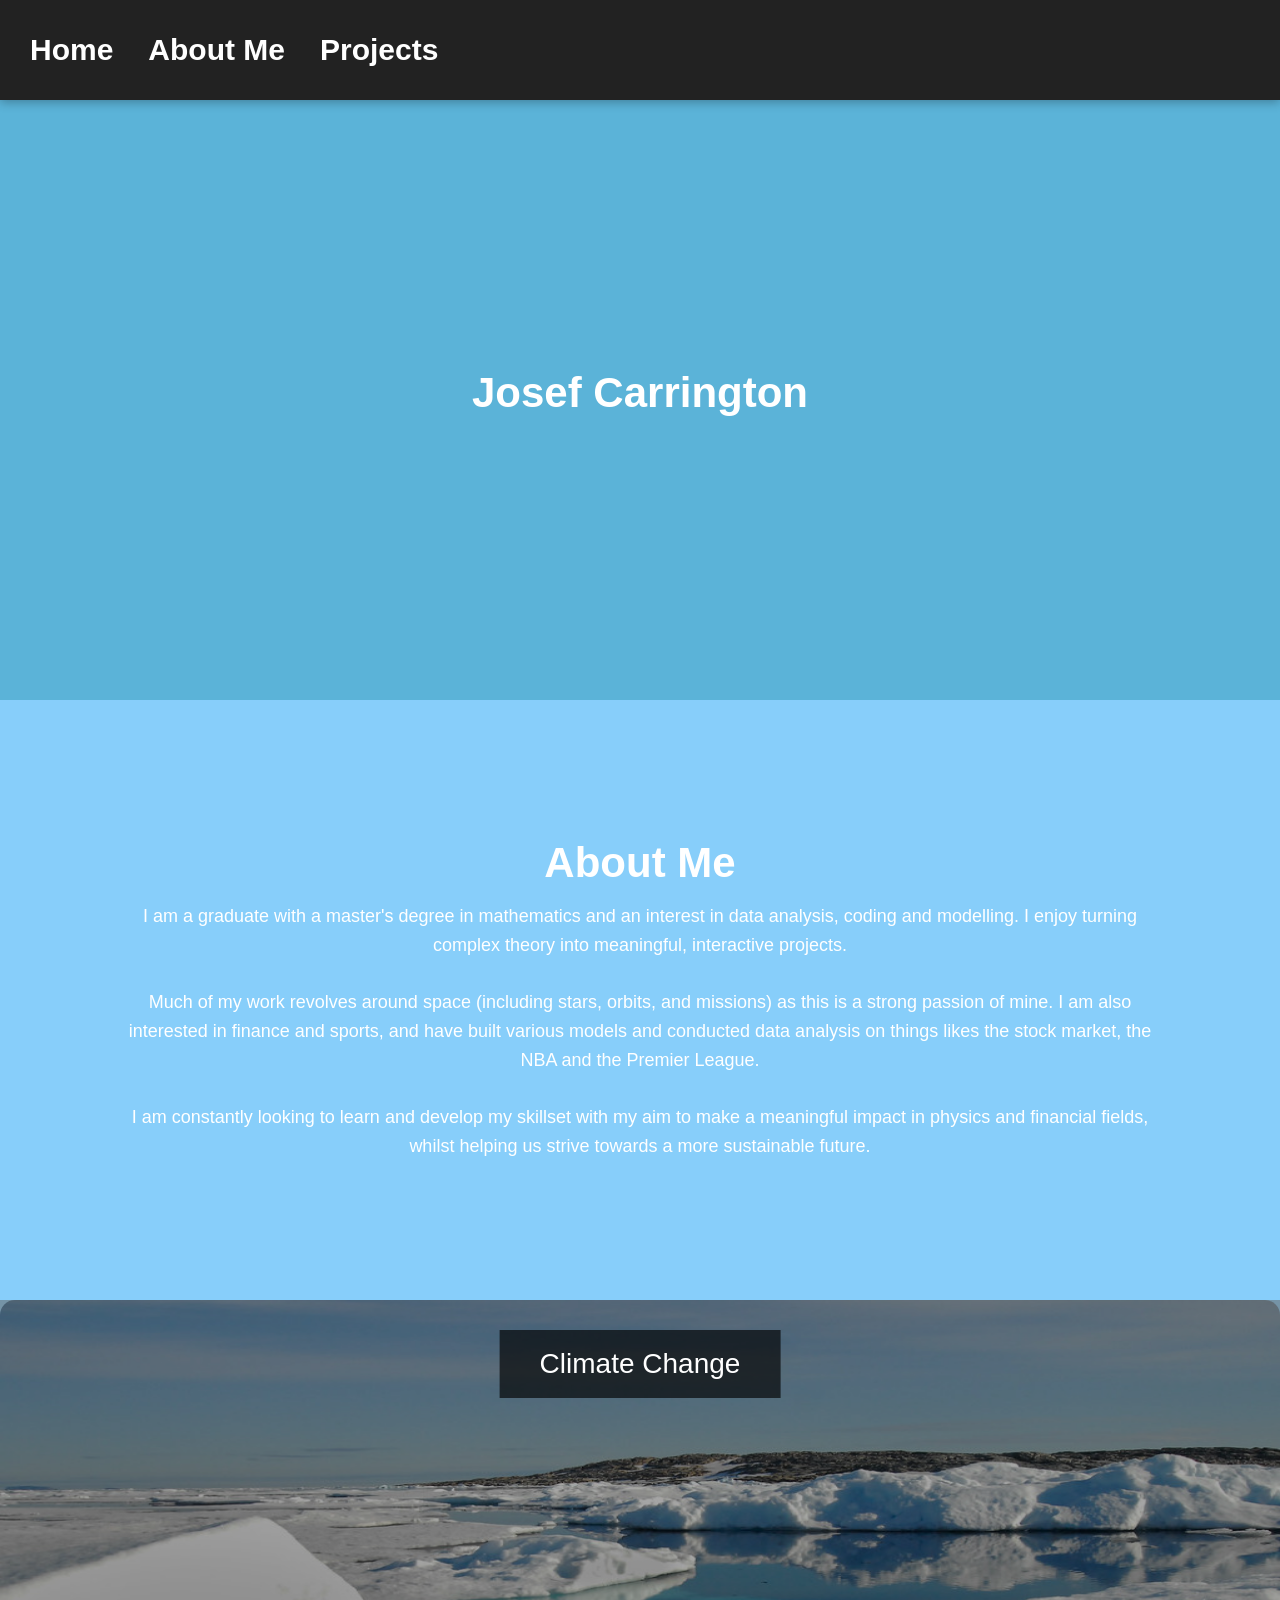
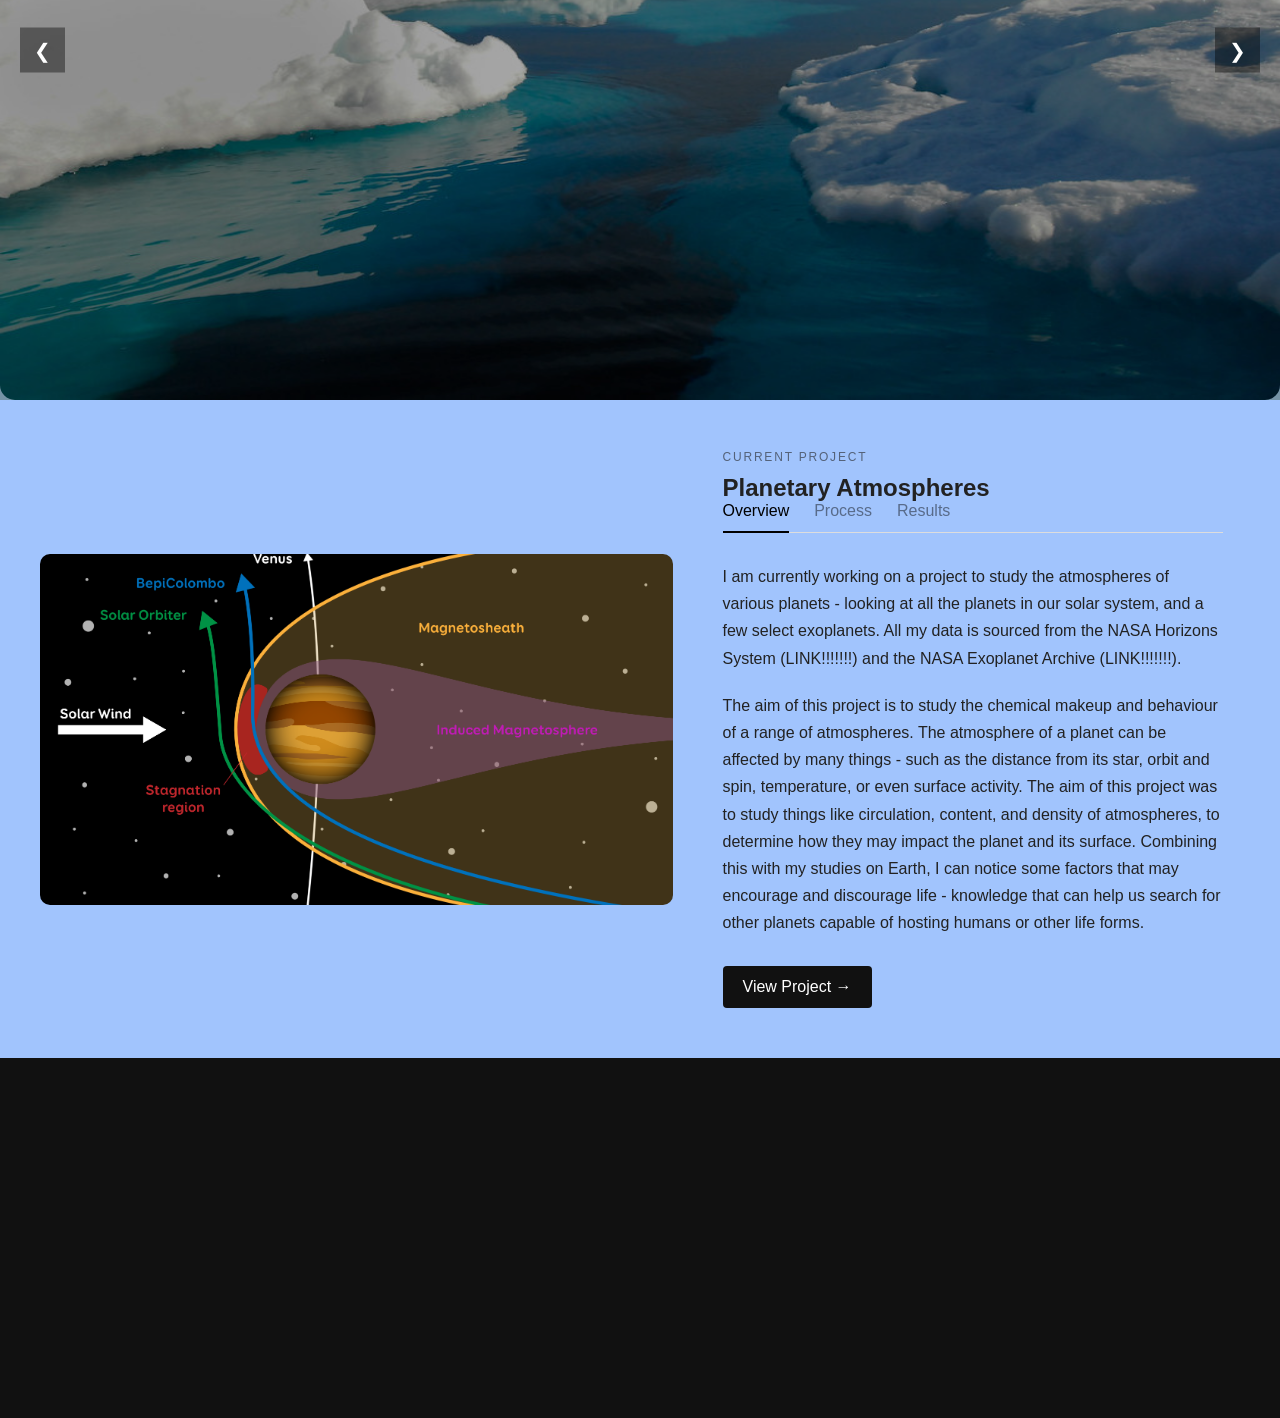
<file: index.html>
<!DOCTYPE html>
<html lang="en">

<head>
  <meta charset="UTF-8">
  <title>HOMEPAGE</title>
  <link rel="stylesheet" href="style.css">
  <script src="script.js" defer></script>
</head>

    <body>
    <nav id="navbar">
        <!-- add links to other pages in site navigation bar -->
        <ul class="nav-list">
        <li><a href="index.html">Home</a></li>
        <li><a href="html/about.html">About Me</a></li>
        <li><a href="html/projects.html">Projects</a></li>
        </ul>
        <!-- may add a logo ?? in the top right -->
    </nav>

    <main class="main-content">
        <!-- first y block featuring a large box w name -->
        <section class="firstsection" id="web">
                <div class="box-main">
                    <div class="firstHalf">
                        <h1 class="text-big">Josef Carrington
                        </h1>
                    </div>
                </div>
            </section>

            <!-- second y block featuring a short intro -->
            <section class="secondsection" id="summary">
                <div class="box-main">
                    <div class="firstHalf">
                        <h1 class="text-big">
                            About Me
                        </h1>
                        <p class="intro-text">
                            I am a graduate with a master's degree in mathematics and an 
                            interest in data analysis, coding and modelling. I enjoy turning 
                            complex theory into meaningful, interactive projects.
                            <br><br> 
                            Much of my work revolves around space (including stars, orbits, 
                            and missions) as this is a strong passion of mine. I am also 
                            interested in finance and sports, and have built various models 
                            and conducted data analysis on things likes the stock market, 
                            the NBA and the Premier League. 
                            <br><br> 
                            I am constantly looking to learn and develop my skillset with my 
                            aim to make a meaningful impact in physics and financial fields, 
                            whilst helping us strive towards a more sustainable future. 
                        </p>
                    </div>
                    <!-- FIND OUT MORE link -->
                </div>
            </section>

            <!-- third y block contains a gallery of my projects -->
            <section class="home-gallery" aria-label="Featured projects">
            <div class="gallery-track">

                <!-- change images for each project ?????? -->
                <a href="html/projects.html#project-1" class="gallery-slide">
                    <img src="images/homepage-images/ice-caps.jpg" alt="Project 1">
                    <span class="gallery-title">
                        Climate Change
                    </span>
                </a>
                <a href="html/projects.html#project-2" class="gallery-slide">
                    <img src="images/homepage-images/stock-market.jpg" alt="Project 2">
                    <span class="gallery-title">
                        Stock Market
                    </span>
                </a>
                <a href="html/projects.html#project-3" class="gallery-slide">
                    <img src="images/homepage-images/perseverance.jpg" alt="Project 3">
                    <span class="gallery-title">
                        NASA Missions
                    </span>
                </a>
                <a href="html/projects.html#project-4" class="gallery-slide">
                    <img src="images/homepage-images/bball.jpg" alt="Project 4">
                    <span class="gallery-title">
                        Additional Projects
                    </span>
                </a>

            </div>
            <!-- buttons to scroll through gallery -->
            <button class="gallery-button gallery-prev" aria-label="Previous project">
                &#10094;
            </button>
            <button class="gallery-button gallery-next" aria-label="Next project">
                &#10095;
            </button>

            </section>


            <!-- fourth y-block with my current project -->
            <section class="current-project">
            <div class="current-project-image">
                <img src="images/homepage-images/atm-placeholder.png" alt="Project preview">
            </div>
            <div class="current-project-info">
                <p class="section-label">CURRENT PROJECT</p>
                <h2>Planetary Atmospheres</h2>
                <div class="project-tabs">
                <button class="tab active" data-tab="overview">Overview</button>
                <button class="tab" data-tab="process">Process</button>
                <button class="tab" data-tab="results">Results</button>
                </div>
                <div class="project-content">
                <div class="content-panel active" id="overview">
                    <p>
                        I am currently working on a project to study the atmospheres of various 
                        planets - looking at all the planets in our solar system, and a few select 
                        exoplanets. All my data is sourced from the NASA Horizons System (LINK!!!!!!!) 
                        and the NASA Exoplanet Archive (LINK!!!!!!!). 
                    </p>
                    <p>
                        The aim of this project is to study the chemical makeup and behaviour 
                        of a range of atmospheres. The atmosphere of a planet can be affected by 
                        many things - such as the distance from its star, orbit and spin, 
                        temperature, or even surface activity. The aim of this project was to 
                        study things like circulation, content, and density of atmospheres, to 
                        determine how they may impact the planet and its surface. Combining this 
                        with my studies on Earth, I can notice some factors that may encourage and 
                        discourage life - knowledge that can help us search for other planets 
                        capable of hosting humans or other life forms. 
                    </p>
                </div>
                <div class="content-panel" id="process">
                    <p>
                        I began by gathering data on the planets in our solar system and compiling 
                        these into one large dataset. From here I could generate plots of things 
                        like temperatures, elements and their density, atmospheric density, and 
                        atmospheric depth - which will be used later for comparison. I also adapted 
                        my oceanic circulation model to simulate the movement within the atmosphere 
                        - adding features like Jupiter's red spot. This model could then produce 
                        snapshots of the atmosphere, showing temperatures, pressures, and movement 
                        direction. 
                    </p>
                    <p>
                        I am currently working on adding more planets to my study, and I want to 
                        collect data on some key exoplanets (some of which have potential for life). 
                        The level of detail achievable for our solar system may not be possible for 
                        distant exoplanets, however I hope the data is sufficient to draw conclusions. 
                        Once I have completed this, I will compile all my findings in a report and 
                        compare both with Earth and other planets. I can then discuss some of the key 
                        atmospheric conditions we should be looking for to sustain life. 
                    </p>
                </div>
                <div class="content-panel" id="results">
                    <p>
                        I hope to generate accurate plots of not just circulation, but a range of data - 
                        including chemical composition, temperature and pressure, density, and any other 
                        valuable insights. I can then use this data to discuss how the atmosphere has shaped 
                        the surface of the planet, and why each atmosphere could sustain or more likely harm 
                        living organisms. 
                    </p>
                    <p>
                        These results can then be used to determine what we should be looking for in exoplanets, 
                        as we continue our search for life outside of Earth. With new exoplanets being discovered 
                        daily, this data can help narrow our search and make it easier to predict what a planet's 
                        surface may look like. 
                    </p>
                </div>
                </div>
                <div class="project-links">
                    <a href="html/projects.html#project-5" class="project-button">View Project →</a>
                    <!-- ADD github link -->
                </div>
            </div>
        </section>
    </main>

    <!-- simple footer ft. contact details -->
    <footer class="footer">
        <div class="footer-content">
            <p class="footer-label">GET IN TOUCH</p>
            <p class="text-footer">
                Interested in working together
                or want to know more?
            </p>
            <div class="footer-links">
                <a href="mailto:cam.372@outlook.com">Email</a>
                <a href="#">LinkedIn</a>
                <a href="#">GitHub</a>
            </div>
        </div>
    </footer>

</body>


</html>
</file>
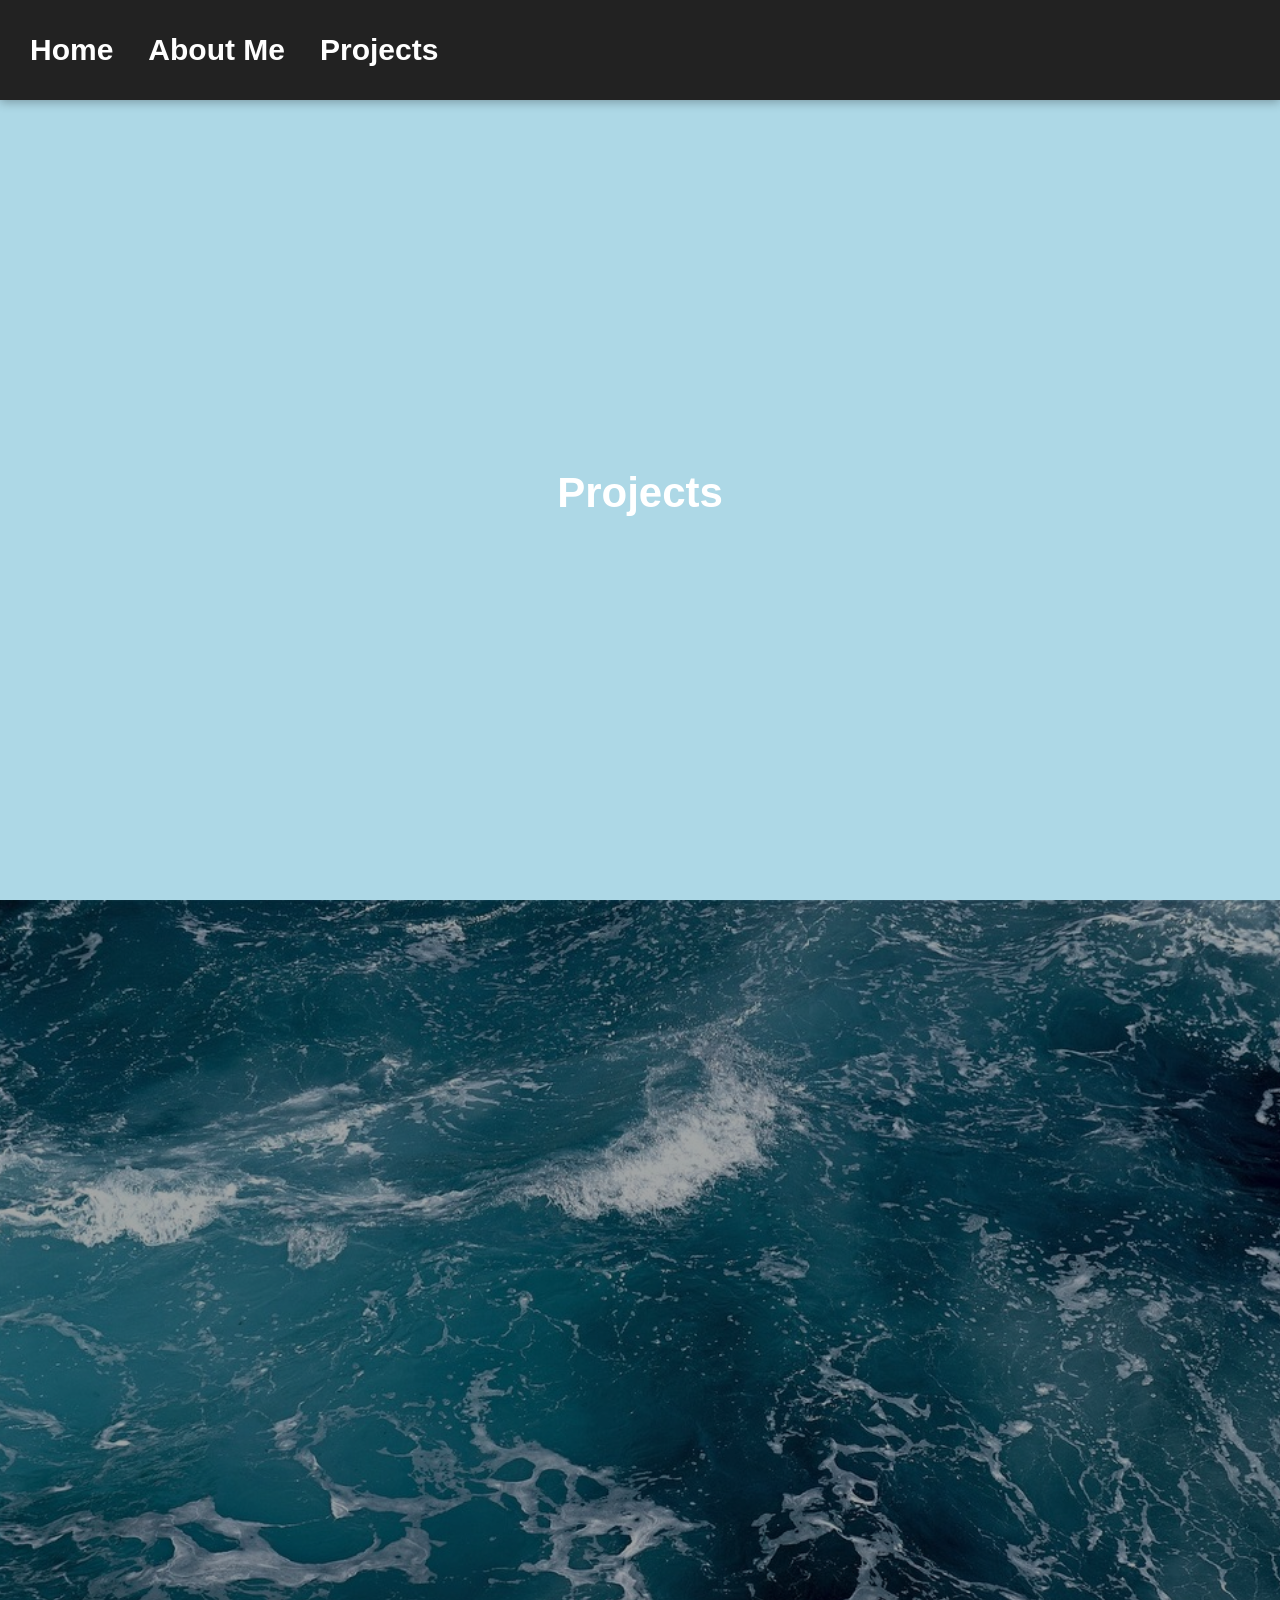
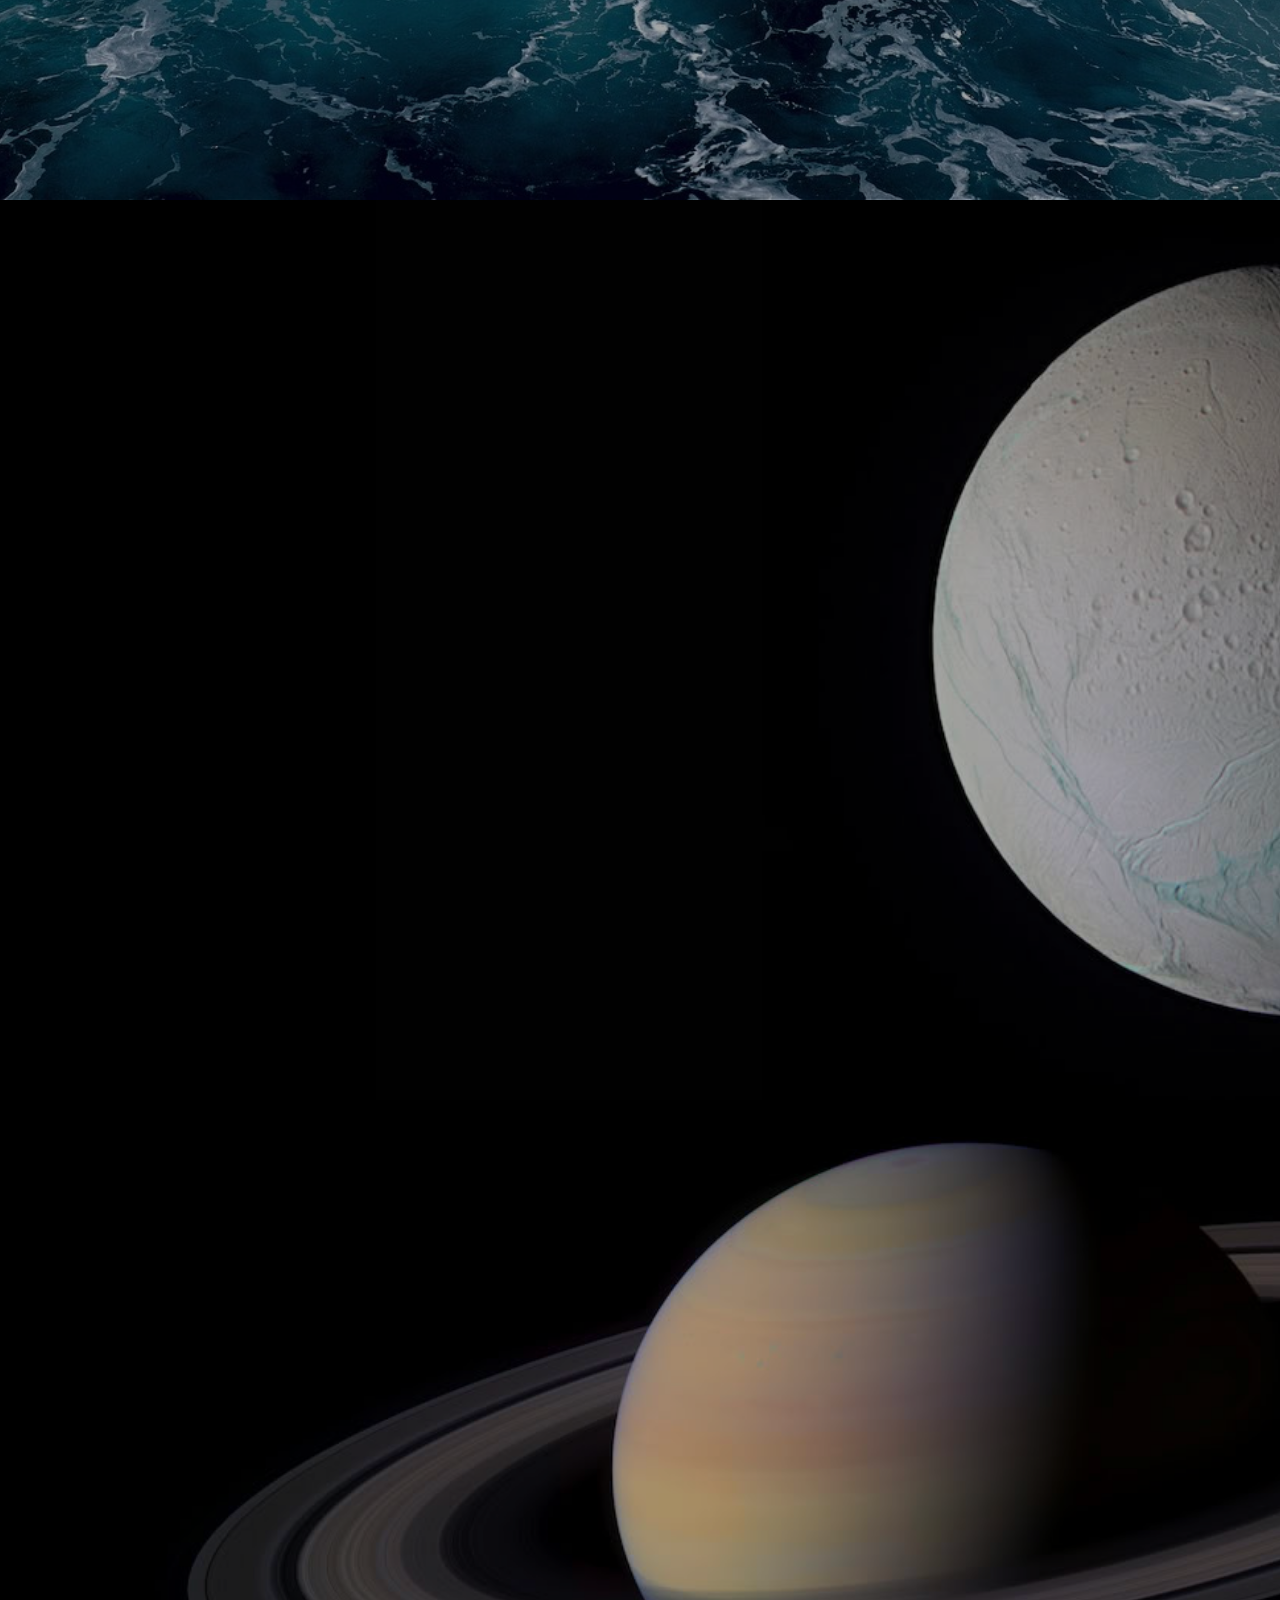
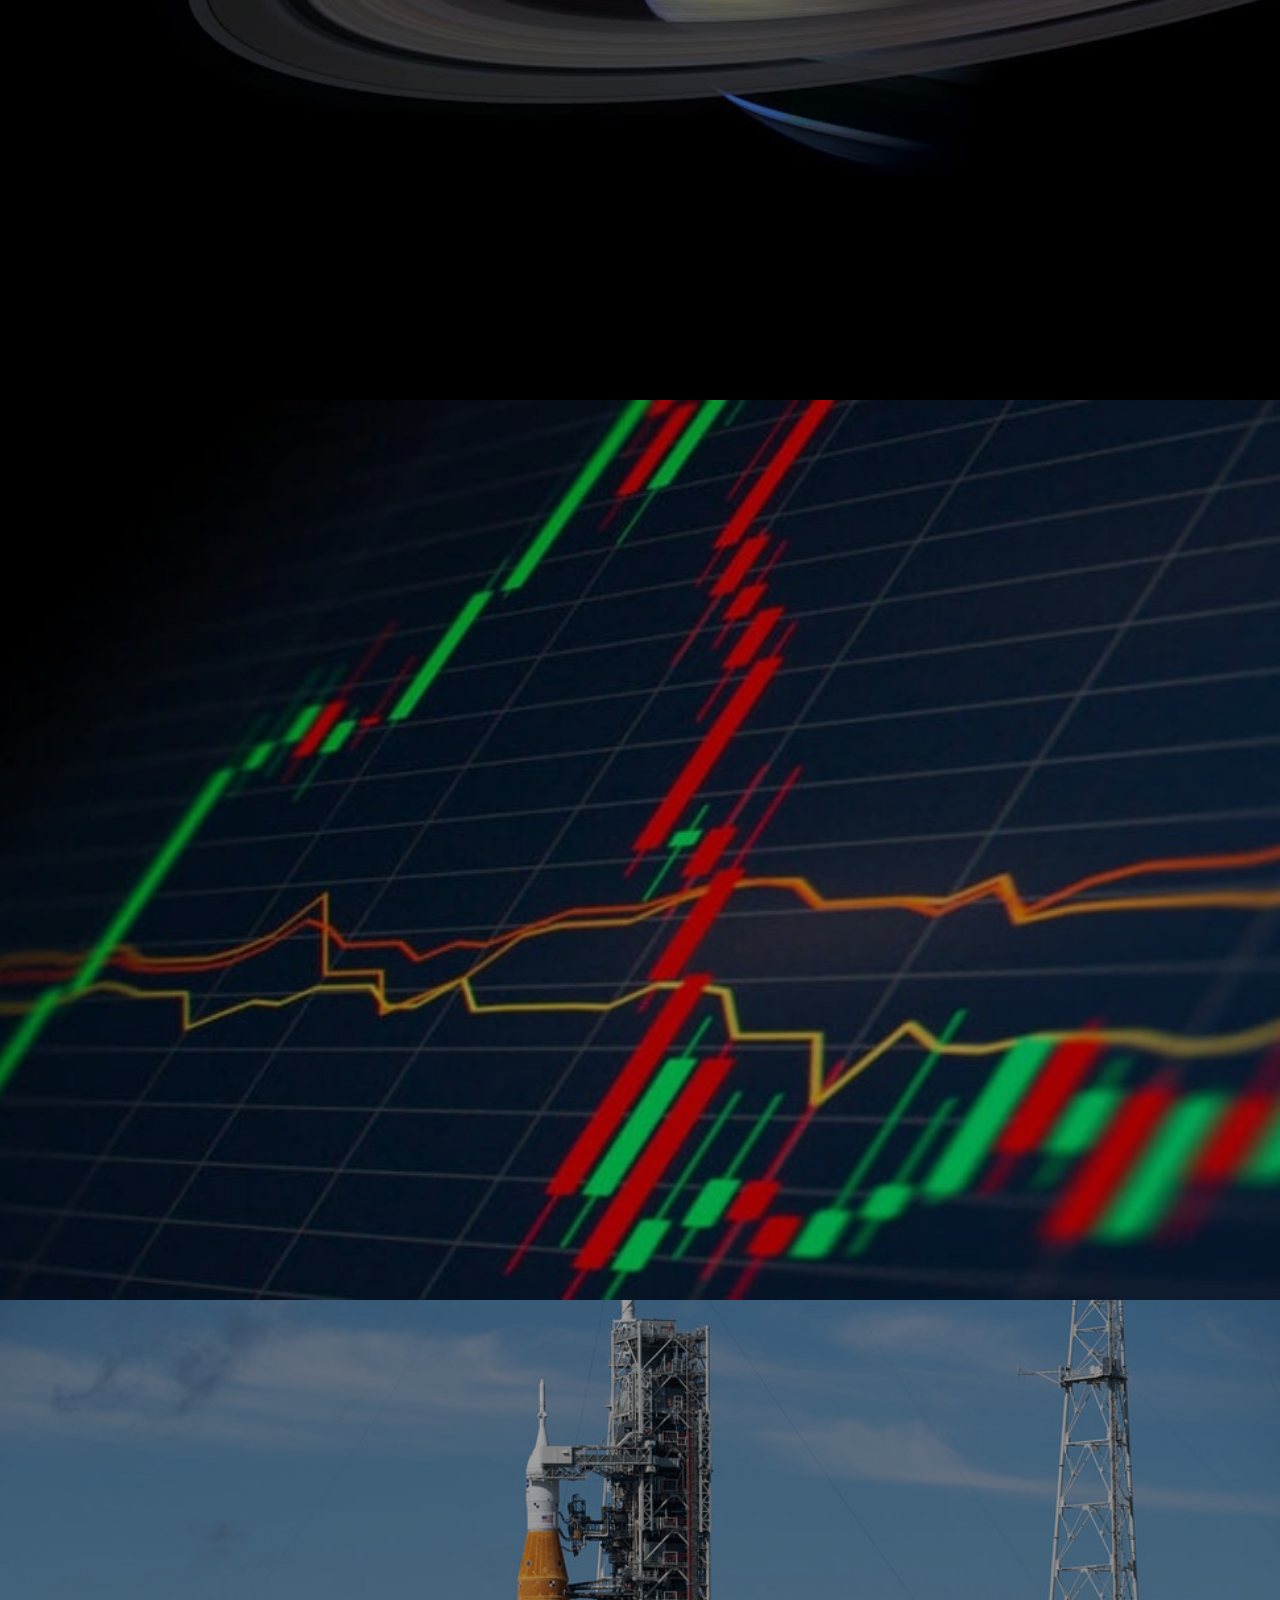
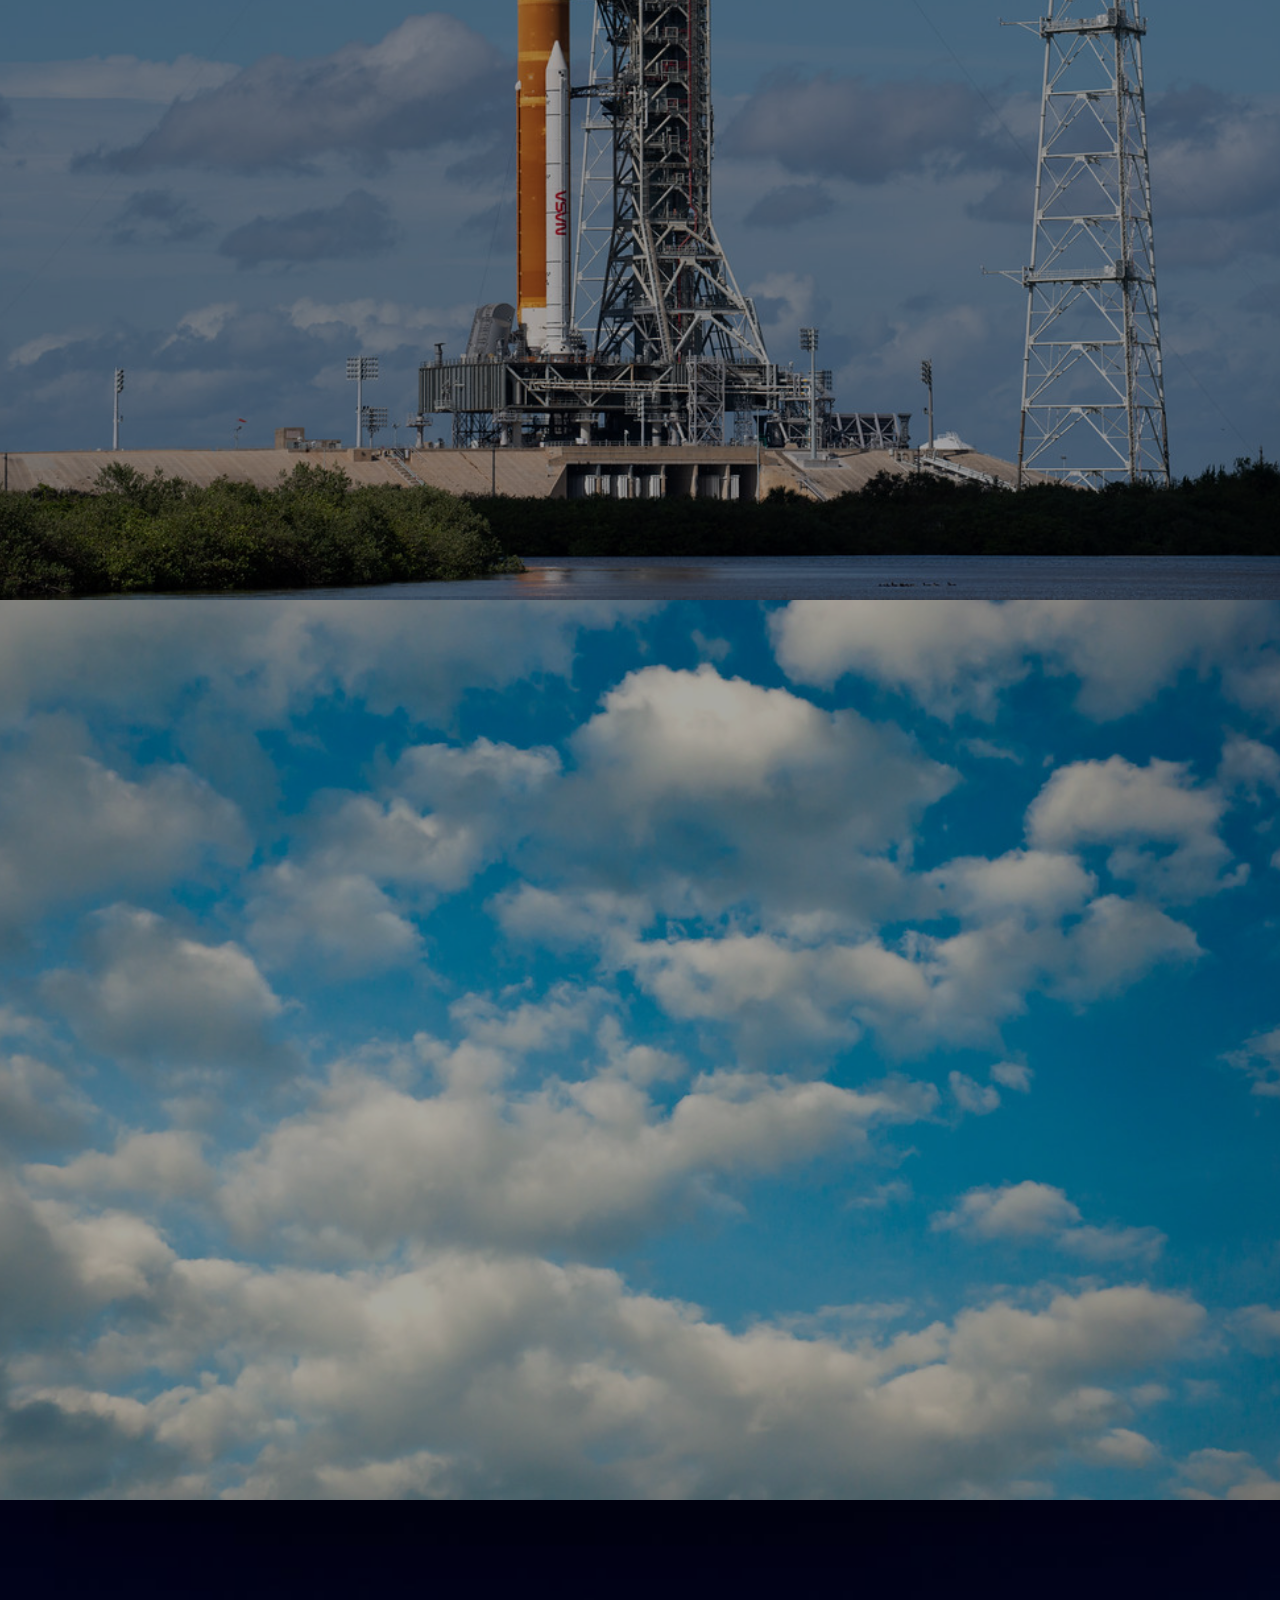
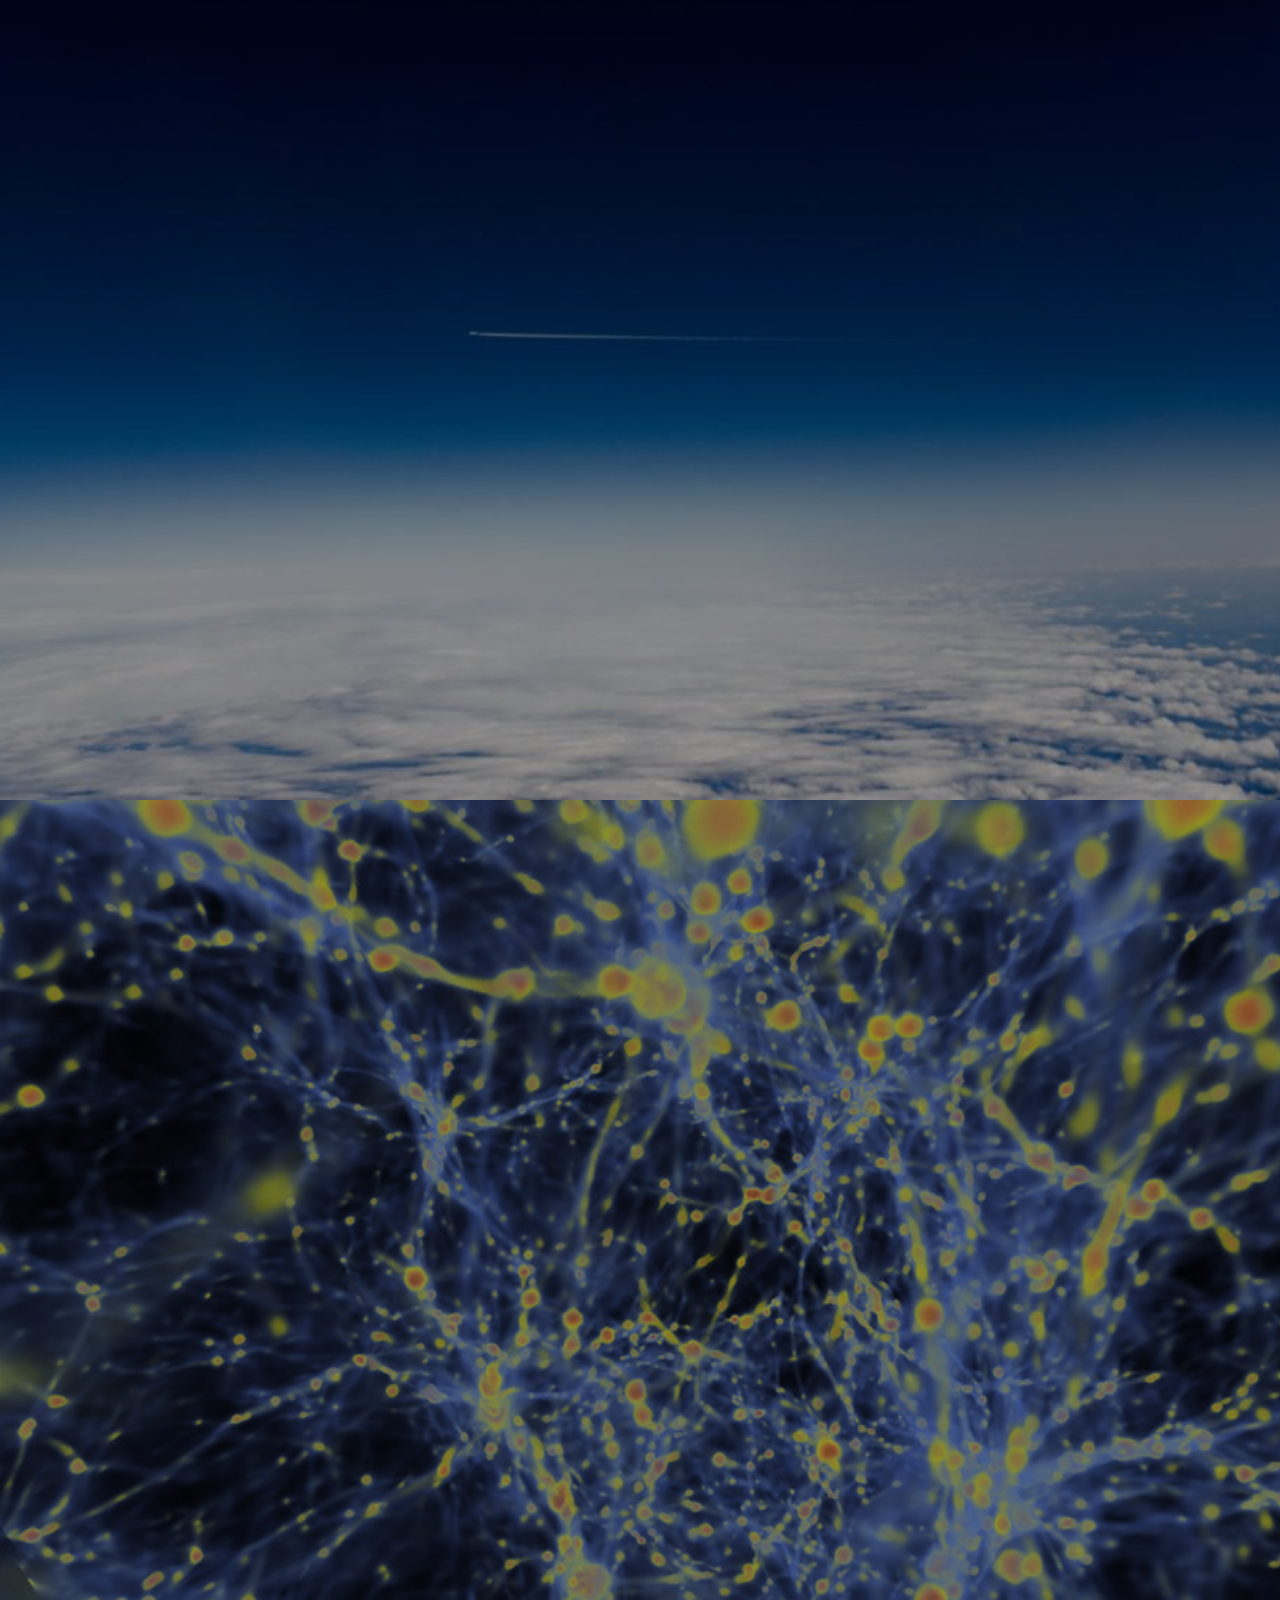
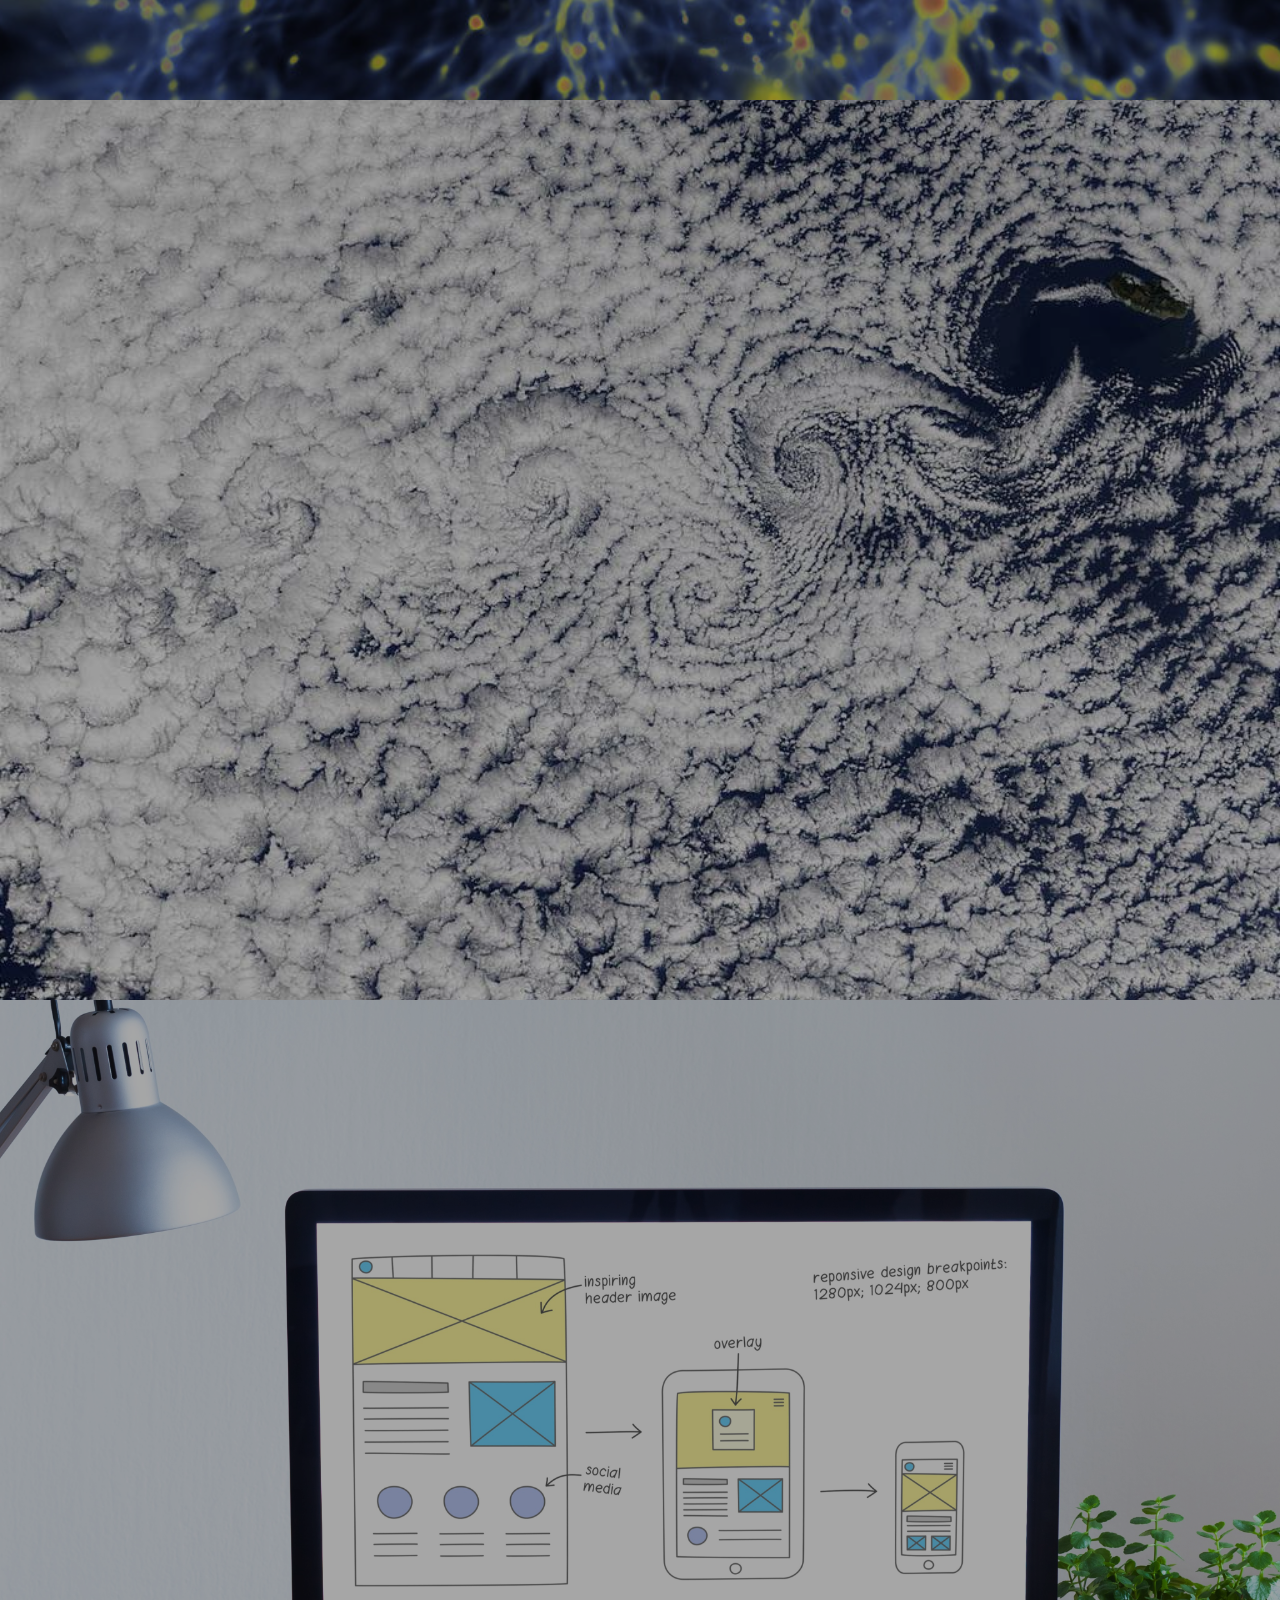
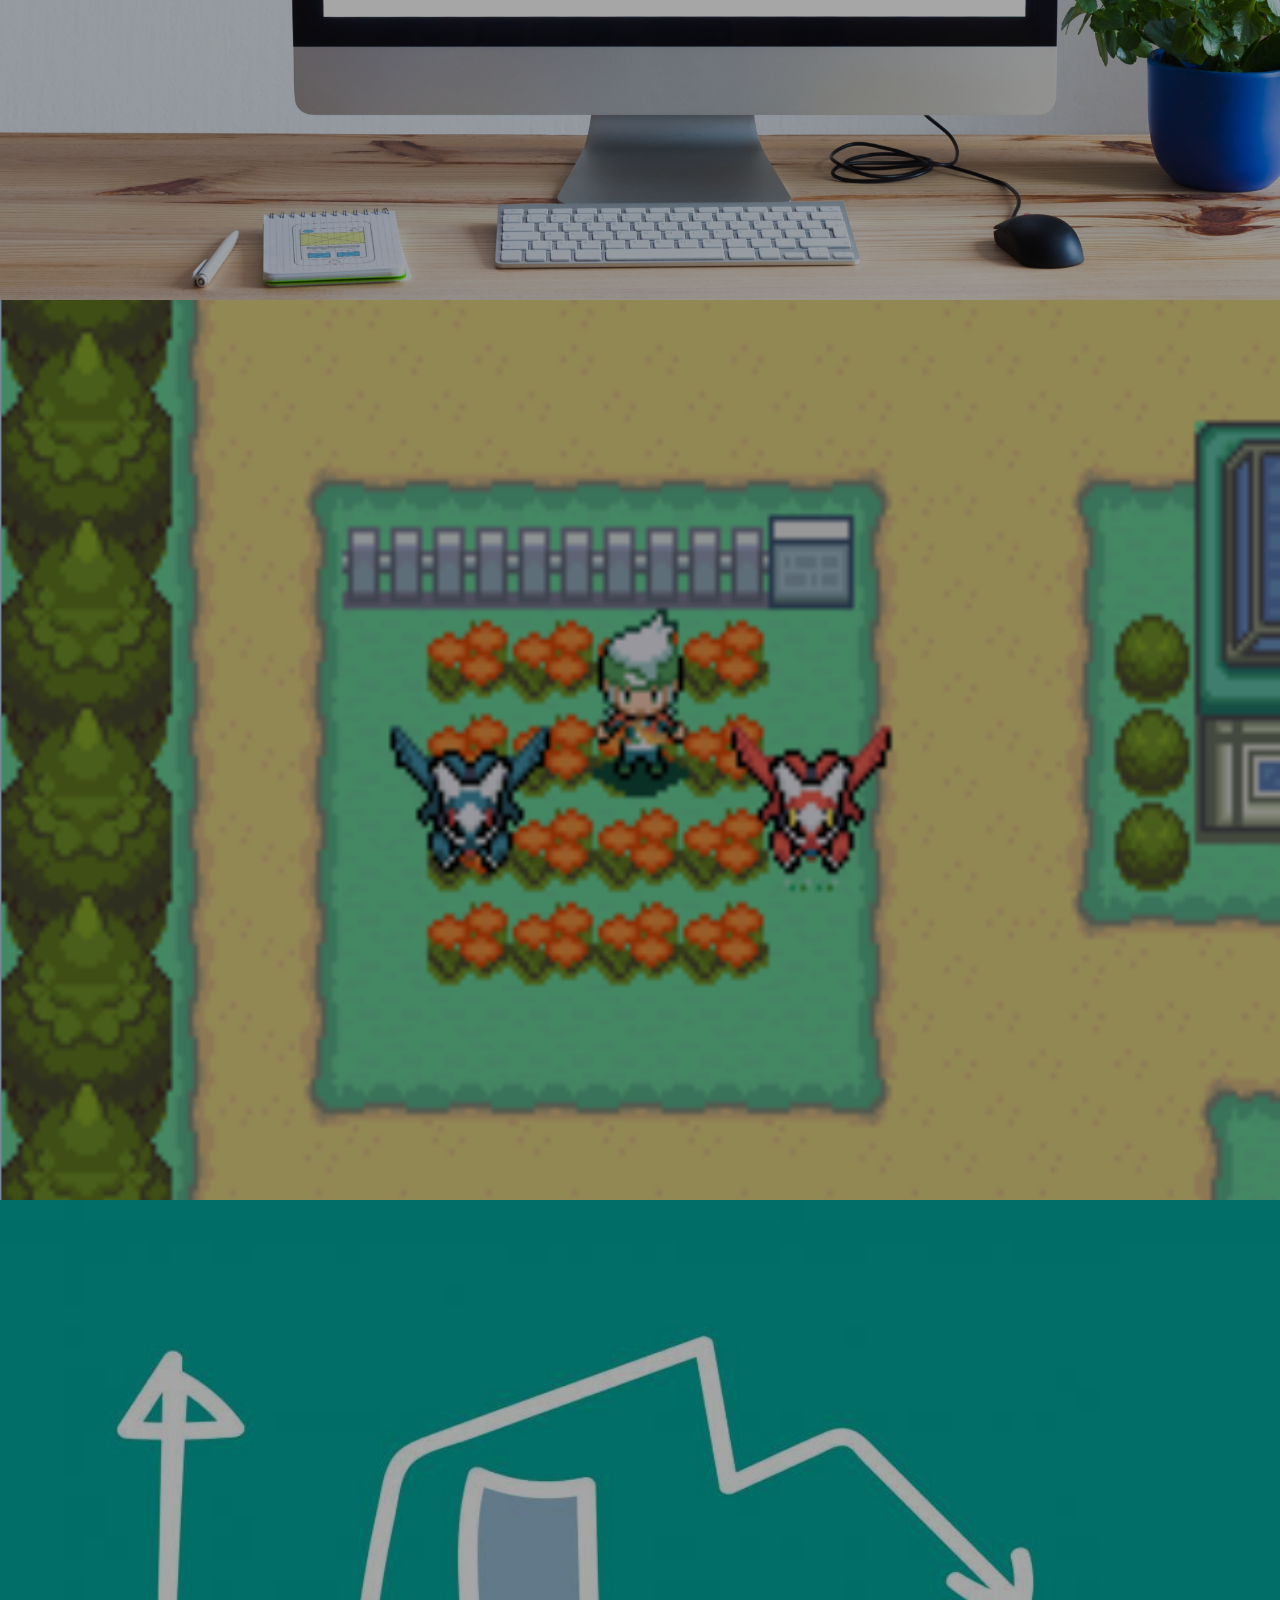
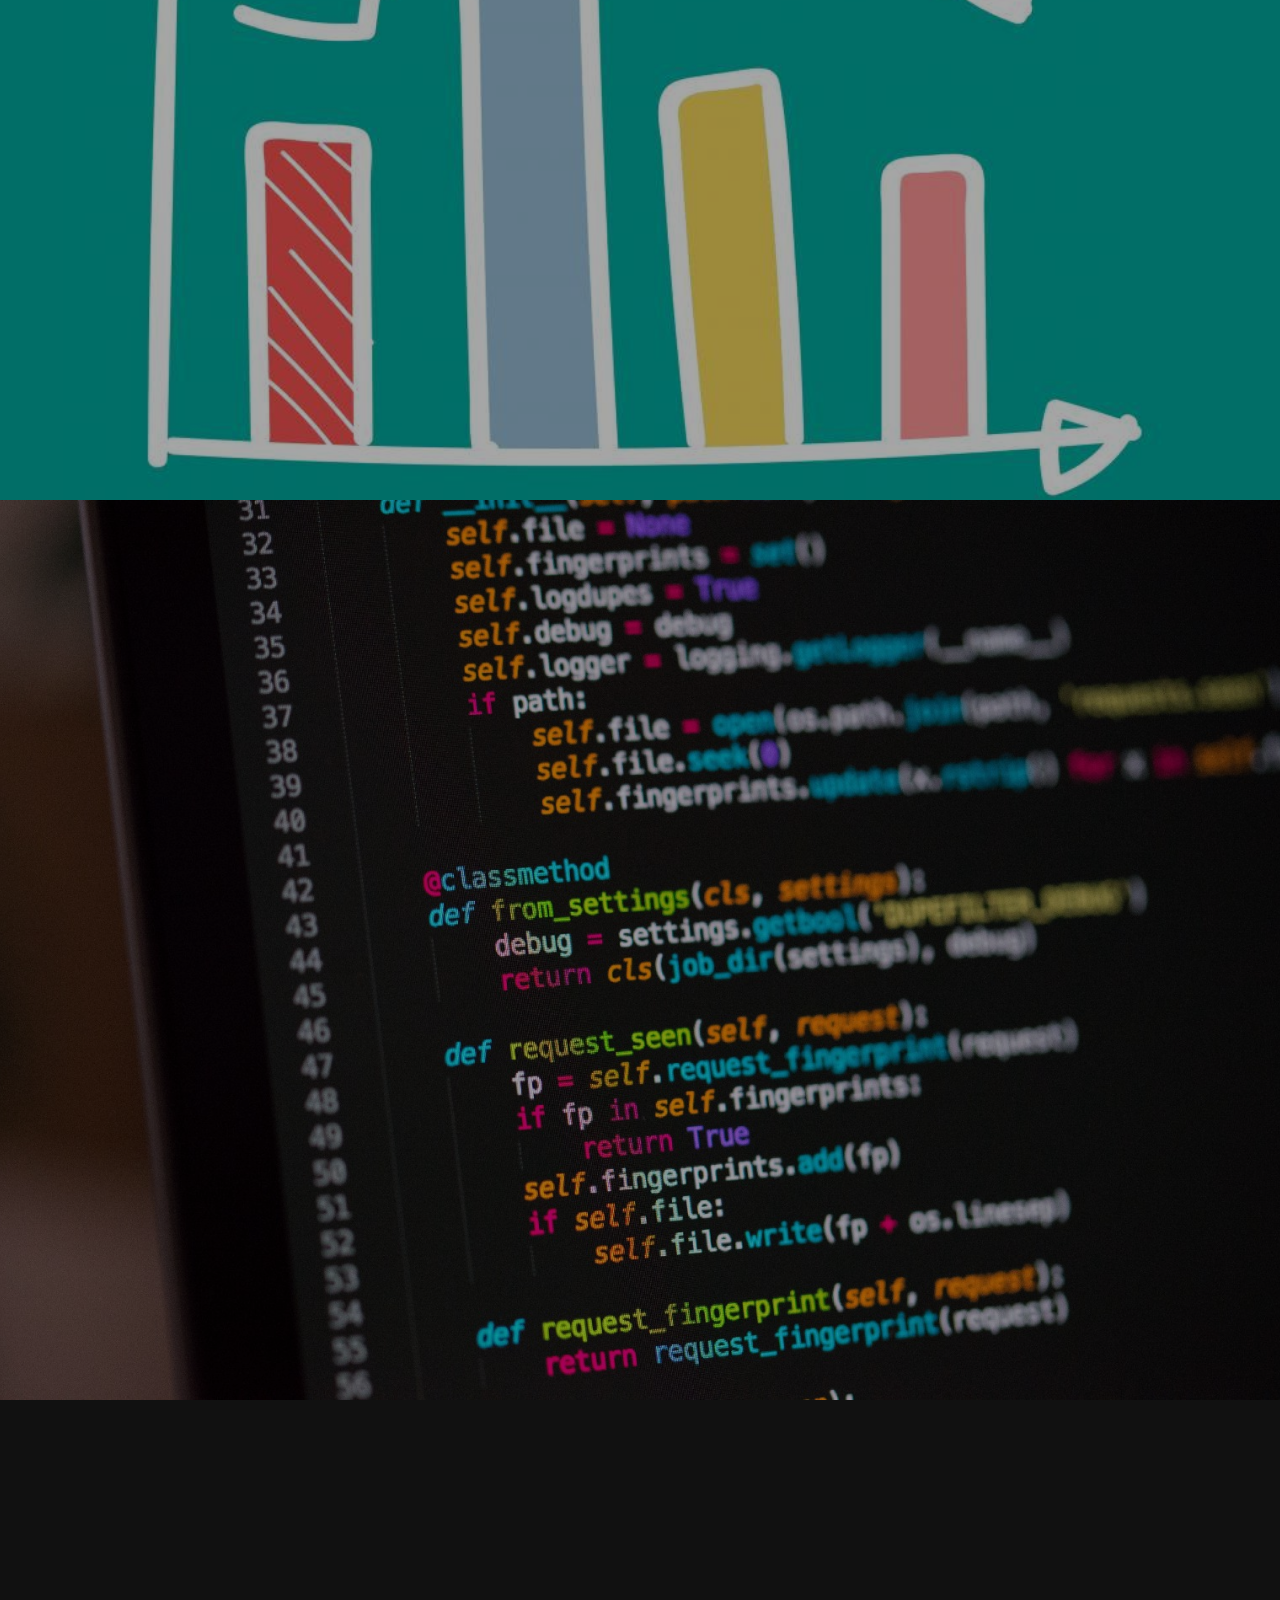
<file: html/projects.html>
<!DOCTYPE html>
<html lang="en">

<head>
  <meta charset="UTF-8">
  <title>PROJECTS</title>
  <link rel="stylesheet" href="../style.css">
  <link rel="stylesheet" href="../css/projects.css">
    <script src="../script.js"></script>
</head>

<body>
  <nav id="navbar">
    <!-- add links to other pages in site navigation bar -->
    <ul class="nav-list">
      <li><a href="../index.html">Home</a></li>
      <li><a href="../html/about.html">About Me</a></li>
      <li><a href="../html/projects.html">Projects</a></li>
    </ul>
  </nav>

  <main class="main-content">
    <section class="projects-page" id="projects-header">
          <div class="box-main">
              <div class="firstHalf">
                  <h1 class="text-big">Projects
                  </h1>
              </div>
          </div>
    </section>


    <section class="project" id="project-1">
      <img src="../images/cover-images/ocean.jpg" alt="THC-cover">

      <button class="project-title">
          Thermohaline Circulation
      </button>
    </section>
    <div class="project-info">
      <div class="project-text">
          <h2>Thermohaline Circulation</h2>
          <p>
              During my final year at university, I had to select a topic to 
              study for my dissertation. As someone who is passionate about 
              climate change and sustainable practices, I wanted to complete 
              my own study on the effects of climate change. I decided to assess 
              how the circulation of our oceans could be affected under various 
              levels of freshwater release - and relate this volume of water to a 
              global temperature increase. This would allow me to see how disrupted 
              circulation patterns could become as our planet heats up, and I could 
              compare this with current temperature trends to estimate how long 
              until we can expect this level of disruption. 
              <br><br>
              I began the project by studying Stommel's simple two-box model 
              (LINK???? OR IMAGE), which models the circulation between a cold, 
              fresh box representing polar water, and a warm, salty box representing 
              equatorial water. After deriving core equations for the behaviour of my 
              variables I expanded to an N-box model, so I could fit as many separate 
              'boxes' of water between the pole and equator allowing for a higher 
              resolution and more detailed results. I tested this model using 
              current-day ocean data and produced outputs within an acceptable range 
              of uncertainty.
              <br><br>
              Once I had validated my model I could begin to conduct my experiments. 
              I tested changes to circulation patterns under various volumes of freshwater 
              release, assessing the change to circulation strengths and direction before 
              drawing conclusions and discussing limitations of my model. One of these 
              limitations was the level of detail and so I moved to a 2-dimensional model, 
              including depth in my calculations. Once I had determined my 2D equations and 
              their solutions, I could run my model using parameters estimated using 
              real-world ocean data. This produced results representative of observed 
              circulation and temperature/salinity patterns, validating my model. This 
              allowed me to again experiment with various levels of freshwater release, 
              producing results adjacent with my 1D simulations, and observing the true 
              impact of climate change on our oceans. 
          </p>
      </div>
      <div class="project-images">
        <div class="project-image">
            <img src="../images/project-images/THC/current-buoyancy.png" alt="Thermohaline Buoyancy Plot">
        </div>
        <div class="project-image">
            <img src="../images/project-images/THC/current-circulation.png" alt="Thermohaline Circulation Plot">
        </div>
      </div>
    </div>


      <section class="project">
      <img src="../images/cover-images/enceladus.jpg" alt="icy-moon-cover">

      <button class="project-title">
          Extraterrestrial Oceans
      </button>
    </section>
    <div class="project-info">
      <div class="project-text">
          <h2>Subsurface Oceans of Icy Moons</h2>
          <p>
              Once I had completed my study on Earth's oceans, I decided to apply my model to 
              other ocean systems - looking at subsurface oceans on the icy moons of Europa and 
              Enceladus. This is a topic of active research, and as someone with a passion for 
              studying space I wanted to contribute my own research. 
              <br><br>
              Taking my original model for Earth, I adjusted some parameters to produce simulations 
              more representative of these subsurface oceans. First, I looked at Enceladus - one of 
              Saturn's many moons. In Enceladus' ocean, the salinity distribution is like Earths, 
              however the temperatures are reversed (warmest at the poles and coolest at the equator). 
              One other notable difference is that diffusivity is stronger at the poles, whereas on 
              Earth it is similar across all latitudes. Finally, we must account for the fact that water 
              at the surface is actually cooler than deeper water. On Earth, surface water is heated by 
              the sun, whilst deeper water is cooler as thermal energy from the sun cannot reach it. 
              However, on Enceladus the sun has little effect - due to the distance and the icy layer 
              above the ocean. Because of this, water is heated more by the moons core than from thermal 
              energy from the sun - meaning deep water is warmer than surface water. After adjusting the 
              model to account for these differences, I calculated my parameters for this ocean, sourcing 
              much of my data from NASAs Cassini mission, which sampled plumes of water vapour from Enceladus. 
              I could then run my model and produce simulations for the behaviour of the ocean, which proved 
              comparable to other studies. 
              <br><br>
              I followed a similar process for the Jovian moon Europa. As with Enceladus, the poles are warmer 
              than the equator, and the ocean is heated primarily from the moons core - not through surface 
              heating. On Europa, the circulation is mostly powered through tidal heating within the mantle, 
              not surface heating as on Earth. I ensured the model reflected that by scaling the impact of 
              surface heating down with respect to tidal heating. Again, I calculated parameters using data 
              sourced from NASA missions and produced results in alignment with studies from the likes of 
              Daphné Lemasquerier and Krista Soderund.
              <br><br>
              In the future I wish to develop my model using new data from future NASA missions 
              and extend this study to other celestial bodies. I may also look to apply my model 
              to other studies including renewable energy (wind and wave power) and species 
              migration.
          </p>
      </div>
      <div class="project-images">
        <div class="project-image">
            <img src="../images/project-images/icy-moons/Europa-temp.png" alt="Temperature of Europa's Oceans">
        </div>
        <div class="project-image">
            <img src="../images/project-images/icy-moons/Europa-circ.png" alt="Circulation of Europa">
        </div>
      </div>
    </div>


      <section class="project">
      <img src="../images/cover-images/saturn.jpg" alt="orb-cover">

      <button class="project-title">
          Orbital Mechanics
      </button>
    </section>
    <div class="project-info">
      <div class="project-text">
          <h2>Orbital Mechanics</h2>
          <p>
              I have recently developed a Python programme to simulate motion of orbiting bodies. 
              It produces plots of various orbits within our solar system using the equation:
              <br><br>
              x = x^2 + a
              <br><br>
              The code allows a user to input a body of their choosing and produces an accurate 
              plot of its orbit using initial data sourced from NASA's horizon system. The user 
              also has an option to map the orbits of all planets (and Pluto) on one plot, 
              allowing for comparison. The orbits are created using initial values sourced from the 
              horizon's system, before incrementally time-stepping over the full length of the orbit, 
              with the position at each time calculated using the equation above. The only initial 
              values required are an initial position vector (x, y, z) and an initial velocity vector 
              (u, v, w), whilst I also input an orbit time to allow for faster simulations. I have 
              added varying colours and orbit times for each body, but plan to add more detail in 
              future. I want to allow a user to simulate orbits of various satellites, including 
              an option to add a fully customised orbit. I may also add more bodies including some 
              exoplanets and other systems outside of our solar system. I may also look at implementing 
              more detailed three-body interactions. 
          </p>
      </div>
      <div class="project-images">
        <div class="project-image">
            <img src="../images/project-images/orbital-mechanics/orbital-mechanics.png" alt="Orbit of the Moon Around the Earth">
        </div>
        <div class="project-image">
            <img src="../images/project-images/orbital-mechanics/all-orbits.png" alt="Orbit of all Planets in the Solar System">
        </div>
      </div>
    </div>

      <section class="project" id="project-2">
      <img src="../images/cover-images/stocks.jpg" alt="rwbm-cover">

      <button class="project-title">
          Stock Market
      </button>
    </section>
    <div class="project-info">
      <div class="project-text">
          <h2>Brownian Study of Stock Behaviour</h2>
          <p>
              In early 2026 I decided to complete a detailed study of the stock market, an 
              idea fuelled by my passion for finance. I wanted to begin by revising the 
              mathematics of random walks and Brownian motion - topics I had studied at 
              degree level - to model asset prices, before applying some financial ideologies 
              to produce useful outputs. 
              <br><br>
              First, I simulated the paths of N random walks over n steps, calculating their 
              mean and variance to be compared to results from theory. A plot of the paths 
              over time and a histogram of their final positions are useful visualisation tools 
              to ensure my model works smoothly. I then produced a new script to simulate 
              Brownian motion of N paths, before validating the model by analysing outputs. 
              Again, I produced a plot of a sample of paths, a histogram of final values, and 
              calculations of mean and variance. Additional sanity checks included a check for 
              independence of variables and a check of incremental mean and variance to ensure 
              the increments satisfy Brownian motion. 
              <br><br>
              I then modelled asset prices using Geometric Brownian motion, a more realistic 
              pricing model. GBM is more useful here as prices will always remain positive and 
              changes to the price of an asset are proportional to its current price - providing 
              more accurate risk and return assessments. For my model I built paths following 
              GBM simulated over n time-steps. Again, the model is validated with path plots 
              and a histogram - this time plotting the log of the final positions to allow for 
              comparison to a standard Normal distribution. Additional validation comes through 
              the comparison of the models mean and variance to their analytical 'expected' 
              values.
              <br><br>
              Next, I looked to apply this model to some real assets such as European options. 
              European options give the owner a right to buy or sell stock at a fixed price, 
              however only on the expiration date of the contract. There are two main types: 
              a put option gives an owner the right to sell at a fixed price, whilst a call 
              option gives them the right to buy at a fixed price. The model provides suggested 
              prices for a call and put option for a strike price, providing a confidence 
              interval and a visual representation in the form of a histogram, with calculations 
              computed using a Monte-Carlo pricing scheme. 
              <br><br>
              Finally, I wanted to produce some more meaningful investment indicators and so 
              used the model to calculate various 'Greeks' - used to measure how the price of a 
              derivative changes when the model inputs are changed. Here the programme provides the 
              user with the following Greeks: Delta (sensitivity to changes in spot price), 
              Gamma (curvature of option price w.r.t spot), Vega (sensitivity to volatility), 
              Theta (sensitivity to time maturity) and Rho (sensitivity to risk-free interest 
              rate). 
              <br><br>
              This project helped fuel my education on financial topics and modelling of prices 
              and options - whilst producing useful tools that I can use in the future. In 
              future I wish to develop the model's accuracy further by implementing stochastic 
              volatility models and various path-dependent options, whilst I could also add more 
              Greeks to further add to the user's arsenal when making investment decisions. 
          </p>
      </div>
      <div class="project-images">
        <div class="project-image">
            <img src="../images/project-images/stock-market/GBM_paths.png" alt="GBM Paths">
        </div>
        <div class="project-image">
            <img src="../images/project-images/stock-market/GBM_hist.png" alt="Histogram of Spread of GBM Paths">
        </div>
      </div>
    </div>


      <section class="project" id="project-3">
      <img src="../images/cover-images/artemis.jpg" alt="mission-cover">

      <button class="project-title">
          NASA Mission
      </button>
    </section>
    <div class="project-info">
      <div class="project-text">
          <h2>Analysis of NASA Mission Data</h2>
          <p>
              As I looked to develop my data analysis skills, I began an extensive study of large 
              datasets produced by NASA missions. I sourced the data from NASA's own database archive 
              and cleaned it using excel and Python before studying the datasets and drawing my own 
              insights. 
              <br><br>
              The first dataset I looked at was from the Cassini-Huygens mission. I wanted to go more 
              in depth on some of the data from Enceladus, specifically the plumes which contained 
              information about the subsurface ocean I studied in my icy moons project. I began by 
              downloading a set of large, complex datasets directly from NASA, and cleaned and combined 
              these into one dataset, containing only the information that I was interested in. My next 
              step is to study these datasets and produce some meaningful insights using Python.
            </p>
      </div>
      <div class="project-images">
        <div class="project-image">
            <img src="../images/project-images/nasa-mission/cassini.jpg" alt="Cassini Probe Flying by Saturn">
        </div>
        <div class="project-image">
            <img src="../images/project-images/nasa-mission/enceladus-plumes.jpg" alt="Plumes and Structure of Enceladus">
        </div>
      </div>
    </div>

      <section class="project">
      <img src="../images/cover-images/clouds.jpg" alt="weather-app-cover">

      <button class="project-title">
          Weather App
      </button>
    </section>
    <div class="project-info">
      <div class="project-text">
          <h2>Weather App</h2>
          <p>
              Last year I was approached with an issue faced by a UK water company - they had 
              several remote sites, many of which provided inaccurate or limited weather data. 
              This is damaging to the company as they need accurate weather predictions whenever 
              they wish to conduct work or training sessions on site. They need data to help 
              decide when to complete repairs such as cement laying and work on underground 
              cables/pipes, and since they regularly host training exercises for military and 
              police teams' accurate data is crucial. A resolution could save a lot of money for 
              the water company and their collaborators. 
              <br><br>
              As a solution, I came up with the idea to build them a website which takes data from 
              multiple sources and compiles it to produce an accurate catalogue of past weather data. 
              Using this I was able to produce more reliable data for up to 20 years in the past in 
              some postcodes. The app is easy to use and requires a user to simply input a UK postcode 
              to produce an output. The output is visualised in four tabs, the first two showing data 
              for variables such as temperature and precipitation in the form of charts and tables. The 
              third tab contains plots showing the change in monthly averages across the years for which 
              data is available, allowing a user to look at specific months and variables individually. 
              The final tab provides a prediction for the future. This data is produced using a machine 
              learning model, which takes past data and generates a prediction and error range for weather 
              patterns in the future. Users can select a range of years for the past data, all the way 
              back to 2005. They can also select any of the available variables to plot the monthly average 
              each year of, allowing for trends (like increasing temperatures each year) to be easily spotted. 
              A user can also adjust plotting characteristics - showing trend lines or error bars - for all 
              plots. They can also extend the forecast produced by the machine learning algorithm from 1 
              to 24 months in the future, and for longer forecasts you can clearly see how quickly the 
              uncertainty can grow. After running an analysis, users can download plots and data tables for 
              their own use, crucial for a company trying to justify when they could complete work and 
              training sessions on their sites. 
          </p>
      </div>
      <div class="project-images">
        <div class="project-image">
            <img src="../images/project-images/weather-app/charts-output.png" alt="Weather Data for a Location">
        </div>
        <div class="project-image">
            <img src="../images/project-images/weather-app/yearly-trends.png" alt="Yearly Trends in Precipitation">
        </div>
        <div class="project-image">
            <img src="../images/project-images/weather-app/forecast.png" alt="Weather Forecast">
        </div>
      </div>
    </div>


      <section class="project" id="project-5">
      <img src="../images/cover-images/atm.jpg" alt="atm-cover">

      <button class="project-title">
          Atmospheric Circulation
      </button>
    </section>
    <div class="project-info">
      <div class="project-text">
          <h2>Study of Various Planetary Atmospheres</h2>
          <p>
              I am currently working on a detailed analysis on the makeup and behaviour of 
              the atmospheres of various planets - both in our solar system and further afield. 
              I am hoping to produce plots of densities, chemical composition, velocity, and 
              other factors, to allow me to assess how the surface could be impacted. I also 
              hope to study why Earth's atmosphere is ideal for life, and what we should be 
              looking for when searching for planets that may contain or sustain life.  
              <br><br>
              Much of the data I am using is sourced from NASA, and after a lengthy cleaning 
              process I began to conduct my analyses. So far, I have only studied planets in 
              our solar system, and I have plots of things like density, composition, and 
              depth. I have also begun implementing my oceanic circulation to try and model 
              atmosphere flow, where I hope to produce snapshots of the temperatures, pressures, 
              and direction of circulation. I want to add data on some key exoplanets, to allow 
              for comparison between our solar system and crucially Earth's atmosphere, where 
              I can discuss potential for living organisms and optimal conditions for life. 
              <br><br>
              In future I hope to implement this as part of my own exoplanet app - containing 
              interactive details of a large database of known exoplanets. 
          </p>
      </div>
      <div class="project-images">
        <div class="project-image">
            <img src="../images/project-images/atm-circulation/saturn-atm.jpg" alt="Atmosphere of Saturn">
        </div>
        <div class="project-image">
            <img src="../images/project-images/atm-circulation/atm-placeholder.png" alt="Diagram of Jupiter's Atmosphere">
        </div>
      </div>
    </div>


      <section class="project">
      <img src="../images/cover-images/dm.jpg" alt="dm-cover">

      <button class="project-title">
          Dark Matter and Dark Energy
      </button>
    </section>
    <div class="project-info">
      <div class="project-text">
          <h2>Study into the Origins of Dark Matter and Dark Energy</h2>
          <p>
              In my final year of university, I completed a brief study on the topic of dark 
              matter and dark energy. I was tasked with producing a 2-page piece of research 
              on an applied mathematics topic of my choosing - I selected the discovery of 
              dark matter and dark energy. I conducted extensive research of the topics, 
              relishing the opportunity to learn about a topic of deep personal fascination, 
              before completing my report (attached). I began by discussing evidence for dark 
              matter, talking about the work of Franz Zwicky and including equations to support 
              reasoning, before moving on to Vera Rubin's study on the rotational velocities 
              of spiral galaxies. I then moved on to dark energy, where I covered the Friedmann 
              acceleration equations and Einsteins famous field equations to contextualise the 
              accelerating expansion of our universe - attributed to the existence of dark 
              energy. 
              <br><br>
              To produce this report I used LaTeX, a document preparation system in which code 
              is used to generate high-quality scientific documents. I used this software for 
              several documents including my THC dissertation and typed notes of my university 
              studies. 
          </p>
      </div>
      <div class="project-images">
        <div class="project-image">
            <img src="../images/project-images/dark-matter/dm-rings.jpg" alt="Ring of Dark Matter Observed by Hubble">
        </div>
      </div>
    </div>


      <section class="project">
      <img src="../images/cover-images/vortex.jpg" alt="vortice-cover">

      <button class="project-title">
          Vortices
      </button>
    </section>
    <div class="project-info">
      <div class="project-text">
          <h2>Vortex Point Dynamics</h2>
          <p>
              As part of a group project, I was tasked with producing an in-depth report on 
              vortex point dynamics. Whilst some of this report required notes on basic fluids 
              and characteristics of flows, I wanted to be able to produce useful plots of different 
              vortex interactions in Python. Whilst my colleagues worked on other aspects of the 
              report, I applied my advanced coding skills to this, producing velocity-field diagrams 
              of simple vortex behaviour - such as vortex coalescence and fission. I then added greater 
              complexity, producing plots of N vortices, and showcasing the image method - a method used
              to predict vortex behaviour when near a solid boundary. 
              <br><br>
              After the completion of this project, I wanted to push myself further and so developed a 
              programme to simulate vortex interactions and movements in the form of an animation. The code 
              takes in initial locations and circulations of N vortices, before using the Helmholtz point-vortex 
              equations to simulate their behaviour (including annihilations) and their resultant paths. The 
              result is then output in the form of an mp3 file, showing the movement of the vortices and 
              their behaviour. This is a useful indicator of vortex interactions and can be useful for 
              simple problems whilst also being scalable to more complex fluid problems. 
              <br><br>
              Next, I plan to write a similar program using the Gross-Pitaevskii equation, allowing me to 
              accurately simulate the behaviour of more complex quantum vortex problems. This will be useful 
              for some of my other projects, such as my atmospheric model or further studies into dark matter, 
              as these contain some quantum fluids problems. 
          </p>
      </div>
      <div class="project-images">
        <div class="project-image">
            <img src="../images/project-images/vortices/vortex-field.png" alt="+- Vortex Interaction">
        </div>
        <div class="project-image">
            <img src="../images/project-images/vortices/vortex-lattice.png" alt="2x2 Vortex Lattice">
        </div>
      </div>
    </div>


      <section class="project">
      <img src="../images/cover-images/web-design.jpeg" alt="portfolio-cover">

      <button class="project-title">
          Portfolio
      </button>
    </section>
    <div class="project-info">
      <div class="project-text">
          <h2>Personal Web Portfolio</h2>
          <p>
              As I worked on more projects, I found that I wanted a place to showcase my work. 
              As a solution, I decided to build my own website portfolio containing details of 
              my achievements. I built the site using HTML, CSS and JavaScript, and started by 
              constructing an initial site layout and colour scheme. After designing a homepage, 
              I continued this aesthetic throughout the additional pages and linked it all together 
              using a navigation bar. All these elements were styled using CSS, giving my site a 
              clean look. I completed the project by typing up content - discussing my projects and 
              skillsets - adding images, links and interactive PDF files to showcase my work. 
              <br><br>
              Once I had the structure of my site perfected, I began to work in JavaScript to give my 
              site a more professional feel. I began by creating a simple interactive navigation 
              bar, which resizes as the user scrolls. I added a current project section to my 
              homepage, with tabs showing content and a changing image to match each tab. I 
              wanted to elevate my projects page, and so I came up with the idea of using a 
              cover image to highlight the project, before allowing a user to click on the 
              project to reveal more information. This was all done in JavaScript, and whilst 
              working on this I added a few more projects. The text being hidden until clicked 
              allowed me to add more content without the overall view of the page being affected, 
              and so I could add more images of my projects and go into more detail. I expanded 
              this idea to highlight four key projects on my homepage, using an image slideshow 
              which redirects to each project. Finally, I made my contact details stand out with 
              a reactive footer, which appears behind the page content as the user scrolls to the 
              bottom. 
              <br><br>
              After applying the finishing touches, writing up the rest of my content, 
              and including all my images, the project was complete. However, I can easily add 
              additional projects and update any information and images when required, and I 
              will be regularly updating my site - in particular my current project on 
              atmospheric circulation. 
          </p>
      </div>
    </div>


      <section class="project" id="project-4">
      <img src="../images/cover-images/pk.png" alt="coding-projects-cover">

      <button class="project-title">
          Additional Projects
      </button>
    </section>
    <div class="project-info">
      <div class="project-text">
          <h2>Extra Coding Projects</h2>
          <p>
              I have completed several additional coding projects to help me 
              develop my coding comprehension further. Some of these projects have 
              been more practical - such as my QR code generator and my discord bot - 
              whilst some purely for practice or my own entertainment. 
              <br><br>
              Once I had a grasp of the basics I wanted to apply this knowledge to some 
              real projects. I found Codedex (LINK???????) to be helpful in providing 
              inspiration, and the site also provided detailed project tutorials to help 
              resolve any issues I had. With the help of Codedex, I built a programme to 
              generate a QR code to any given link. Once I had completed the tutorial I 
              decided to work on the project some more and added user input options. This 
              allowed a user to run the programme, and simply enter a link, file name, size 
              and colour, before generating their code - making the programme accessible to 
              everybody. Following a similar tutorial I built a GIF generator, allowing a user 
              to generate a GIF from a collection of images. I also built some simple calculators,
              again allowing for user input. First, a calculator for the surface area and volume 
              of planets in our solar system, which simply requires a user to select a planet 
              before returning the values. I also built solvers for quadratics and cubics, 
              simultaneous equations, simple ODEs and PDEs, and cryptographs. I am currently 
              working on a programme to resolve classical fields (electric and magnetic). 
              <br><br>
              I have also worked on some games. I started with relatively simple concepts (again 
              looking to Codedex for inspiration) and built interactive hangman and slot machine 
              games using Python. I also wanted to complete some more work using JavaScript, and 
              so I completed a tutorial to build a Flappy Bird game. Although this proved a challenge, 
              I eventually had a fully controllable game, and a sprite which interacted with its 
              environment. I am now working on my own 2D Pokémon game. I want to have all the features 
              of the early games, with my own locations and characters and a selection of Pokémon. I 
              will build this using mostly Python, although may have to expand to other software for 
              some more complex aspects. 
          </p>
      </div>
      <div class="project-images">
        <div class="project-image">
            <img src="../images/project-images/additional-projects/quartic.jpg" alt="Example Quartic Plot">
        </div>
        <div class="project-image">
            <img src="../images/project-images/additional-projects/poke-game.png" alt="Pokemon Battle Screen">
        </div>
      </div>
    </div>


      <section class="project">
          <!-- change image to nba ?? -->
      <img src="../images/cover-images/bar-chart.jpg" alt="data-cover">

      <button class="project-title">
          Data Analysis
      </button>
    </section>
    <div class="project-info">
      <div class="project-text">
          <h2>Additional Data Analysis Studies</h2>
          <p>
              To further develop my data analysis skills, I completed studies of 
              a variety of large datasets. I began by working in Excel, where I 
              created my own music dataset of song and album ratings. I studied 
              this data to determine preferences and personal rankings of artists, 
              songs and albums. Next, I looked at financial data - working with 
              large sales datasets. I investigated yearly and quarterly growth and 
              looked at the effects of regional price changes or changes in stock 
              volume.
              <br><br>
              Much of my data analysis work is done in Python, and so the first 
              large dataset I tackled was on UK house prices. Using skills picked up 
              from my statistics modules at university, I studied linear regression of 
              prices and size. After cleaning my dataset, I produced some simple plots 
              to visualising my data. Once I had an idea of how the raw data was 
              distributes, I used a linear regression model to generate predictions 
              for house prices based on their size. Although this is a simple model, 
              it works as a guide for realistic prices. Of course, house prices are 
              determined by much more than the floor area, and so additional parameters 
              could be added from other datasets to provide a more accurate representation 
              - or this model could be used as a guide to set a baseline price, which is 
              then adjusted using another model to account for things like location, 
              utilities, garden, etc.
              <br><br>
              Next, I wanted to conduct some analysis on my favourite sports, as I had 
              found some interesting datasets on Kaggle (LINK???????), containing data on 
              all-time NBA teams and players, and Premier League players in the 2026/27
              season. I began with the latter, as it was a smaller dataset and would help 
              to develop my skills before tackling the more detailed NBA dataset. I used 
              Excel for this analysis, and after importing my data I set about cleaning 
              and restructuring my dataset. I wanted to compare players by position, and 
              so I created smaller datasets for forwards, midfielders, defenders, and 
              goalkeepers. For each of these subsets, I decided on a set of key metrics 
              which I would use to compare players (for example I would compare goals 
              amongst forwards, but not amongst goalkeepers). I used these parameters 
              to find some of the star performers from each position during the season. 
              When looking at midfielders, I selected the four standout players and went 
              in depth to try and establish who was the top performing midfielder, comparing 
              different traits and styles of play. I also looked at outliers - any players 
              who vastly overperformed or underperformed based on their previous levels - 
              and theorised the possible reasons behind this change. I realised that my 
              groupings (defenders, midfielders, forwards) were too broad. For example, a 
              striker and a winger or a centre back and full back play very different roles 
              in a team. This led to me studying the top performers for each role - not 
              just position - allowing me to have a more accurate idea of players strengths 
              and weaknesses in various roles and allowing me to see what makes a player 
              'strong' in each position - showing that some players could thrive in 
              alternative roles. This in-depth analysis not only strengthened my 
              understanding of the sport I love, but more importantly gave me confidence 
              handling large datasets in Excel and generating meaningful insights. I am 
              currently working on the NBA dataset, cleaning the data and deciding what 
              metrics I want to study. I am going to conduct this data analysis using both 
              Excel and Python, and hope to gain some valuable insight.
              <br><br>
              Next, I want to study Spotify data, as I have found an interesting dataset on 
              streaming data. I also hope to build a model to simulate predictions for NBA 
              and Premier League seasons and investigate how accurate I can make my model. 
          </p>
      </div>
      <div class="project-images">
        <div class="project-image">
            <img src="../images/project-images/data-analysis/houses-data.png" alt="Raw Data for House Prices vs Size">
        </div>
        <div class="project-image">
            <img src="../images/project-images/data-analysis/houses-linear-regression.png" alt="Linear Regression for House Prices vs Size">
        </div>
        <div class="project-image">
            <img src="../images/project-images/data-analysis/pl-xg-plot.png" alt="Goals vs. xG for Pl Strikers">
        </div>
        <div class="project-image">
            <img src="../images/project-images/data-analysis/pl-radar-plot.png" alt="Radar Plot Comparing the Highest Rated PL Midfielders">
        </div>
      </div>
    </div>


      <section class="project">
      <img src="../images/cover-images/code.jpg" alt="coding-cover">

      <button class="project-title">
          Coding Skills
      </button>
    </section>
    <div class="project-info">
      <div class="project-text">
          <h2>General Coding Skills</h2>
          <p>
              I have completed a number of courses to develop my coding skills, both online 
              and in person. 
              <br><br>
              I completed some beginner courses on Codedex, where I developed a foundation 
              in Python, SQL, and HTML/CSS/JavaScript. Their Python courses taught me about 
              loops, data structures, functional programming and testing, whilst I also completed 
              tutorials on the NumPy, Pandas and MatPlotLib packages. Using these, I was able to 
              build simple models, solve complex calculations, and plot various functions. I 
              learnt how to produce quiver plots and surface plots, which proved valuable in my 
              later work. I learnt to manage and 
              analyse databases in SQL and learnt the basics of web development with HTML/CSS/JS. 
              Once I had this foundation, I could work on some of the projects mentioned above. I 
              have recently begun to study their courses on C++ and C# to diversify my skillset. 
              <br><br>
              Whilst at university, I completed three coding modules. The first was using R for 
              statistical analysis, and as this was my first time using the software, I developed 
              a strong foundation to prepare me for further studies. Next, was an advanced module 
              on R, where I completed detailed statistical analysis on many large datasets. At the 
              end of this module, I completed a report on a music dataset, where I used my statistical 
              knowledge to use R to draw conclusions about this dataset. The final module I took was 
              a Python module - which gave me my first look at the software and sparked my interest in 
              learning more. Here, I learnt to solve complex problems involving quadratics and higher 
              order functions. I studied root finding using various methods, and generated complex quiver 
              plots for ODEs.  I also used Python for my group project on vortices and worked closely with 
              my supervisor to learn how to generate vector plots and accurate simulations - whilst I 
              primarily used Python for my dissertation on oceanic circulation. 
              <br><br>
              I undertook an advanced Python course using Codility - a 17-week programme where I completed 
              lessons and exercises. This course contained several 'typical' coding problems on algorithms, 
              sorting and arrays. I wanted to develop my Python skills and be confident answering problems 
              and working with the software - this course certainly helped me to reach this goal. 
              <br><br>
              In 2025 I completed an advanced Python finance assessment. In preparation for this, I completed 
              exercises on algorithms and logic, machine learning and financial probability, whilst also 
              revising some general coding skills. The actual assessment contained questions testing 
              loops, counting, and string construction. 
              <br><br>
              I recently completed an independent course using R, as I wanted to push my statistical analyses 
              to a higher level. Here I learnt how to produce box plots, and detailed scatter diagrams. This 
              led to a large project at the end of the course, where I worked with a dataset from the 2018 
              FIFA World Cup, combining my skills to study the data and produce detailed plots for a report. 
              <br><br>
              I now feel confident using whatever coding language is most effective for a project, and I feel 
              I can work independently on whatever projects I want to study in the future. I hope to 
              complete further projects to continue to learn the nuances of each piece of software and 
              continue using coding to broaden my understanding of my other interests. 
          </p>
      </div>
      <div class="project-images">
        <div class="project-image">
            <img src="../images/project-images/coding-skills/python-surface-plot.png" alt="Surface Plot of ODE">
        </div>
        <div class="project-image">
            <img src="../images/project-images/coding-skills/python-root-finding.png" alt="Roots Found Using N-R Method">
        </div>
        <div class="project-image">
            <img src="../images/project-images/coding-skills/python-ode-quiver.png" alt="Quiver Plot Showing Solutions to an ODE">
        </div>
        <div class="project-image">
            <img src="../images/project-images/coding-skills/R-goals-plot.png" alt="International Goals Scored Before the 2022 World Cup">
        </div>
        <div class="project-image">
            <img src="../images/project-images/coding-skills/R-bmi-plot.png" alt="Weight vs Height of Football Players">
        </div>
        <div class="project-image">
            <img src="../images/project-images/coding-skills/R-height-plot.png" alt="Height of Football Players by Position">
        </div>
      </div>
    </div>


  </main>



    <!-- simple footer ft. contact details -->
    <footer class="footer">
        <div class="footer-content">
            <p class="footer-label">GET IN TOUCH</p>
            <p class="text-footer">
                Interested in working together
                or want to know more?
            </p>
            <div class="footer-links">
                <a href="mailto:cam.372@outlook.com">Email</a>
                <a href="#">LinkedIn</a>
                <a href="#">GitHub</a>
            </div>
        </div>
    </footer>


</body>
</file>
<file: style.css>
/* general styles */
/* universal selector (*) removes default margin/paddingfrom all elements */
* {
    margin: 0;
    padding: 0;
    box-sizing: border-box;
}


body {
  background-color: #d5dadc;
  color: #222;
  font-family: sans-serif;
  animation: fadeIn 1s ease-in;
  margin: 0;
  background: #111;
}


@keyframes fadeIn {
    from {
        opacity: 0;
    }

    to {
        opacity: 1;
    }
}

/* default navigation bar */
/* navbar - sticky top bar with solid color, nav links and search bar */
#navbar {
    display: flex;
    align-items: center;
    justify-content: space-between;
    position: sticky;
    top: 0;
    height: 100px;
    padding: 15px 30px;
    background: #222;
    z-index: 1000;
    box-shadow: 0 2px 10px rgba(0, 0, 0, 0.3);
    transition: all 0.3s ease;
}
.background {
    background: #222;
}
/* links to other pages (home, about me, projects) */
.nav-list {
    display: flex;
    align-items: center;
    gap: 35px;
    list-style: none;
    font-size: 30px;
}
.nav-list li a {
    text-decoration: none;
    color: white;
    font-weight: bold;
    transition: color o.3s ease;
}
.nav-list li a:hover {
    color: lightseagreen;
    text-shadow: 1px 1px 5px black;
}

/* shrunk navbar when scrolling */
#navbar.scrolled {
    height: 55px;
}
#navbar.scrolled .nav-list {
    transform: scale(0.80);
    margin-left: -40px;
}
#navbar.scrolled #search {
    font-size: 16px;
    padding: 8px;
}

/* buttons (rounded buttons w backgrounds and hover animations) */
.btn {
    padding: 8px 20px;
    border: none;
    border-radius: 8px;
    background: white;
    color: black;
    font-weight: bold;
    cursor: pointer;
    transition: background 0.3s ease, transform 0.2s ease;
    box-shadow: 0 4px 15px rgba(0, 0, 0, 0.2);
}

.btn:hover {
    background: linear-gradient(45deg, #a1c4fd, #c2e9fb);
    transform: scale(1.05);
}


/* sections */
/* general section styles */
.firstsection,
.secondsection {
    height: 600px;
    color: white;
    display: flex;
    align-items: center;
    justify-content: center;
    animation: fadeIn 1s ease-in;
}
.thirdsection {
    height: 800px;
    color: white;
    display: flex;
    align-items: center;
    justify-content: center;
    animation: fadeIn 1s ease-in;
    background: lightblue;
}
/* individual section backgrounds */
.firstsection {
    background: #5bb3d8;
}
.secondsection {
    background: lightskyblue;
}
/* content inside sections */
.box-main {
    text-align: center;
    max-width: 80%;
}
.text-big {
    font-family: sans-serif;
    font-weight: bold;
    font-size: 42px;
    margin-bottom: 15px;
    animation: slideUp 1s ease-in-out;
}
.intro-text {
    font-size: 18px;
    color: white;
    line-height: 1.6;
}
.THC-header {
    font-family: sans-serif;
    font-weight: bold;
    font-size: 34px;
    margin-bottom: 12px;
    animation: slideUp 1s ease-in-out;
}
.THC {
    font-size: 18px;
    color: white;
    line-height: 1.6;
    width: 60%;
    float: left;
}
.salinity {
    padding: 5px;
    width: 40%;
    height: 300px;
    float: right;
}
.atm-header {
    font-family: sans-serif;
    font-weight: bold;
    font-size: 34px;
    margin-bottom: 12px;
    animation: slideUp 1s ease-in-out;
    margin-top: 10px;
}
.atm {
    font-size: 18px;
    color: white;
    line-height: 1.6;
    width: 60%;
    float: right;
}
.atmosphere {
    padding: 5px;
    width: 40%;
    height: 300px;
    float: left;
}

/* scrolling slideshow of image projects */
.home-gallery {
    position: relative;
    width: 100%;
    overflow: hidden;
    background-color: rgb(179, 226, 255);
}
.gallery-track {
    display: flex;
    width: 100%;
    overflow-x: auto;
    scroll-snap-type: x mandatory;
    scroll-behavior: smooth;
    scrollbar-width: none;
}
.gallery-track::-webkit-scrollbar {
    display: none;
}
.gallery-slide {
    flex: 0 0 100%;
    width: 100%;
    scroll-snap-align: start;
    scroll-snap-stop: always;
    display: block;
    position: relative;
    overflow: hidden;
}
/* dimmed overlay for image (brightens on hover) */
.gallery-slide::after {
    content: "";
    position: absolute;
    inset: 0;
    background: rgba(0, 0, 0, 0.35);
    transition: background 0.4s ease;
    pointer-events: none;
}
.gallery-slide img {
    display: block;
    width: 100%;
    height: auto;
    max-width: 2000px;
    max-height: 700px;
    border-radius: 15px;
}
/* title card (may remove) */
.gallery-title {
    position: absolute;
    top: 30px;
    left: 50%;
    transform: translateX(-50%);
    z-index: 2;
    color: white;
    font-size: 28px;
    font-weight: 500;
    background-color: rgba(0, 0, 0, 0.65);
    padding: 18px 40px;
    width: max-content;
    text-align: center;
    transition: background-color 0.4s ease, transform 0.4s ease;
}
/* brighten image and title card on hover */
.gallery-slide:hover::after {
    background: rgba(0, 0, 0, 0.05);
}
.gallery-slide:hover img {
    filter: brightness(1.08);
}
.gallery-slide:hover .gallery-title {
    background-color: rgba(0, 0, 0, 0.45);
}
/* previous/next buttons for image slideshow */
.gallery-button {
    position: absolute;
    top: 50%;
    transform: translateY(-50%);
    z-index: 10;
    border: none;
    background: rgba(0, 0, 0, 0.4);
    color: white;
    width: 45px;
    height: 45px;
    cursor: pointer;
    display: flex;
    align-items: center;
    justify-content: center;
    font-size: 20px;
}
.gallery-prev {
    left: 20px;
}
.gallery-next {
    right: 20px;
}
.gallery-button:hover {
    background: rgba(0, 0, 0, 0.7);
}

/* current project section */
.current-project {
  max-width: 1300px;
  margin: 0 auto;
  padding: 50px 40px;
  display: grid;
  grid-template-columns: 1.1fr 0.9fr;
  gap: 50px;
  align-items: center;
  background-color: #a1c4fd;
}
/* image of plots */
.current-project-image {
  width: 100%;
  aspect-ratio: 18 / 10;
  overflow: hidden;
  border-radius: 10px;
}
.current-project-image img {
  width: 100%;
  height: 100%;
  object-fit: cover;
  transition: transform 0.5s ease;
}
.current-project-image:hover img {
  transform: scale(1.03);
}
/* text content */
.current-project-info {
  max-width: 500px;
}
.section-label {
  font-size: 0.75rem;
  letter-spacing: 0.15em;
  margin-bottom: 10px;
  opacity: 0.6;
}
.project-info h2 {
  font-size: 3rem;
  margin: 0 0 35px;
}
/* tabs */
.project-tabs {
  display: flex;
  gap: 25px;
  border-bottom: 1px solid #ddd;
  margin-bottom: 30px;
}
.tab {
  position: relative;
  border: none;
  background: none;
  padding: 0 0 12px;
  font: inherit;
  cursor: pointer;
  opacity: 0.45;
  transition: opacity 0.25s ease;
}
.tab:hover {
  opacity: 0.8;
}
.tab.active {
  opacity: 1;
}
/* line showing active tab */
.tab.active::after {
  content: "";
  position: absolute;
  left: 0;
  bottom: -1px;
  width: 100%;
  height: 2px;
  background: currentColor;
}
/* main content */
.project-content {
  min-height: 180px;
}
.content-panel {
  display: none;
  animation: fadeIn 0.35s ease;
}
.content-panel.active {
  display: block;
}
.content-panel p {
  line-height: 1.7;
  margin-bottom: 20px;
}
.content-panel ul {
  padding-left: 20px;
  line-height: 1.8;
}
/* links to git and more info */
.project-links {
  display: flex;
  align-items: center;
  gap: 25px;
  margin-top: 30px;
}
.project-button {
  padding: 12px 20px;
  background: #111;
  color: white;
  text-decoration: none;
  border-radius: 4px;
  transition: transform 0.2s ease;
}
.project-button:hover {
  transform: translateY(-2px);
}
.github-link {
  color: inherit;
  text-decoration: none;
}
/* animation */
@keyframes fadeIn {
  from {
    opacity: 0;
    transform: translateY(8px);
  }
  to {
    opacity: 1;
    transform: translateY(0);
  }
}
/* mobile compatability */
@media (max-width: 800px) {
  .current-project {
    grid-template-columns: 1fr;
    gap: 40px;
    padding: 80px 25px;
  }
  .project-info {
    max-width: none;
  }
  .project-info h2 {
    font-size: 2.2rem;
  }
}

/* footer */
.main-content {
    position: relative;
    z-index: 2;
    background: white;
    margin-bottom: 40vh;
}
.footer {
    position: fixed;
    left: 0;
    bottom: 0;
    width: 100%;
    height: 40vh;
    z-index: 1;
    background: #393a3b;
    color: white;
    box-sizing: border-box;
    padding: 60px;
}
.footer-content {
    width: 100%;
}
.footer-label {
    font-size: 0.75rem;
    letter-spacing: 0.15em;
    opacity: 0.5;
    margin-bottom: 40px;
}
.text-footer {
    font-size: 40px;
    line-height: 0.95;
    max-width: 1000px;
    margin: 0;
}
.footer-links {
    display: flex;
    gap: 30px;
    margin-top: 80px;
}
.footer-links a {
    color: white;
    text-decoration: none;
    border-bottom: 1px solid rgba(255, 255, 255, 0.4);
    padding-bottom: 5px;
}
.footer-links a:hover {
    border-color: white;
}
</file>
<file: css/projects.css>
.projects-page {
    height: 800px;
    color: white;
    display: flex;
    align-items: center;
    justify-content: center;
    animation: fadeIn 1s ease-in;
    background: lightblue;
}

.project {
    position: relative;
    height: 100vh;
    overflow: hidden;
}
.project img {
    width: 100%;
    height: 100%;
    object-fit: cover;
}
.project-title {
    position: absolute;
    left: 50%;
    bottom: 60px;
    transform: translate(-50%, 20px);
    padding: 20px 45px;
    background: rgba(0, 0, 0, 0.7);
    color: white;
    border: none;
    font-size: 2rem;
    cursor: pointer;
    opacity: 0;
    transition: 0.35s;
}
.project:hover .project-title {
    opacity: 1;
    transform: translate(-50%, 0);
}
.project-info {
    display: flex;
    justify-content: space-between;
    align-items: center;
    gap: 50px;
    max-height: 0;
    overflow: hidden;
    background: #222;
    color: white;
    transition: max-height 0.5s ease;
    padding: 0 50px;
}
.project-info.open {
    max-height: 2000px;
    padding: 50px;
}
.project-text {
    flex: 1;
}
.project-text h2 {
    font-size: 2.5rem;
}
.project-text p {
    font-size: 1.2rem;
    line-height: 1.6;
}
.project-images {
    display: flex;
    flex-direction: column;
    gap: 30px;
}
.project-image {
    flex: 1;
    display: flex;
    justify-content: center;
}
.project-image img {
    width: 100%;
    max-width: 500px;
    border-radius: 15px;
    object-fit: cover;
}
@media (max-width: 768px) {
    .project-info {
        flex-direction: column;
        text-align: center;
    }
    .project-image img {
        max-width: 90%;
    }
}
.project::before {
    content:"";
    position: absolute;
    inset: 0;
    background: rgba(0,0,0,.35);
    transition: 0.3s;
}
.project:hover::before {
    background: rgba(0,0,0,.15);
}
</file>
